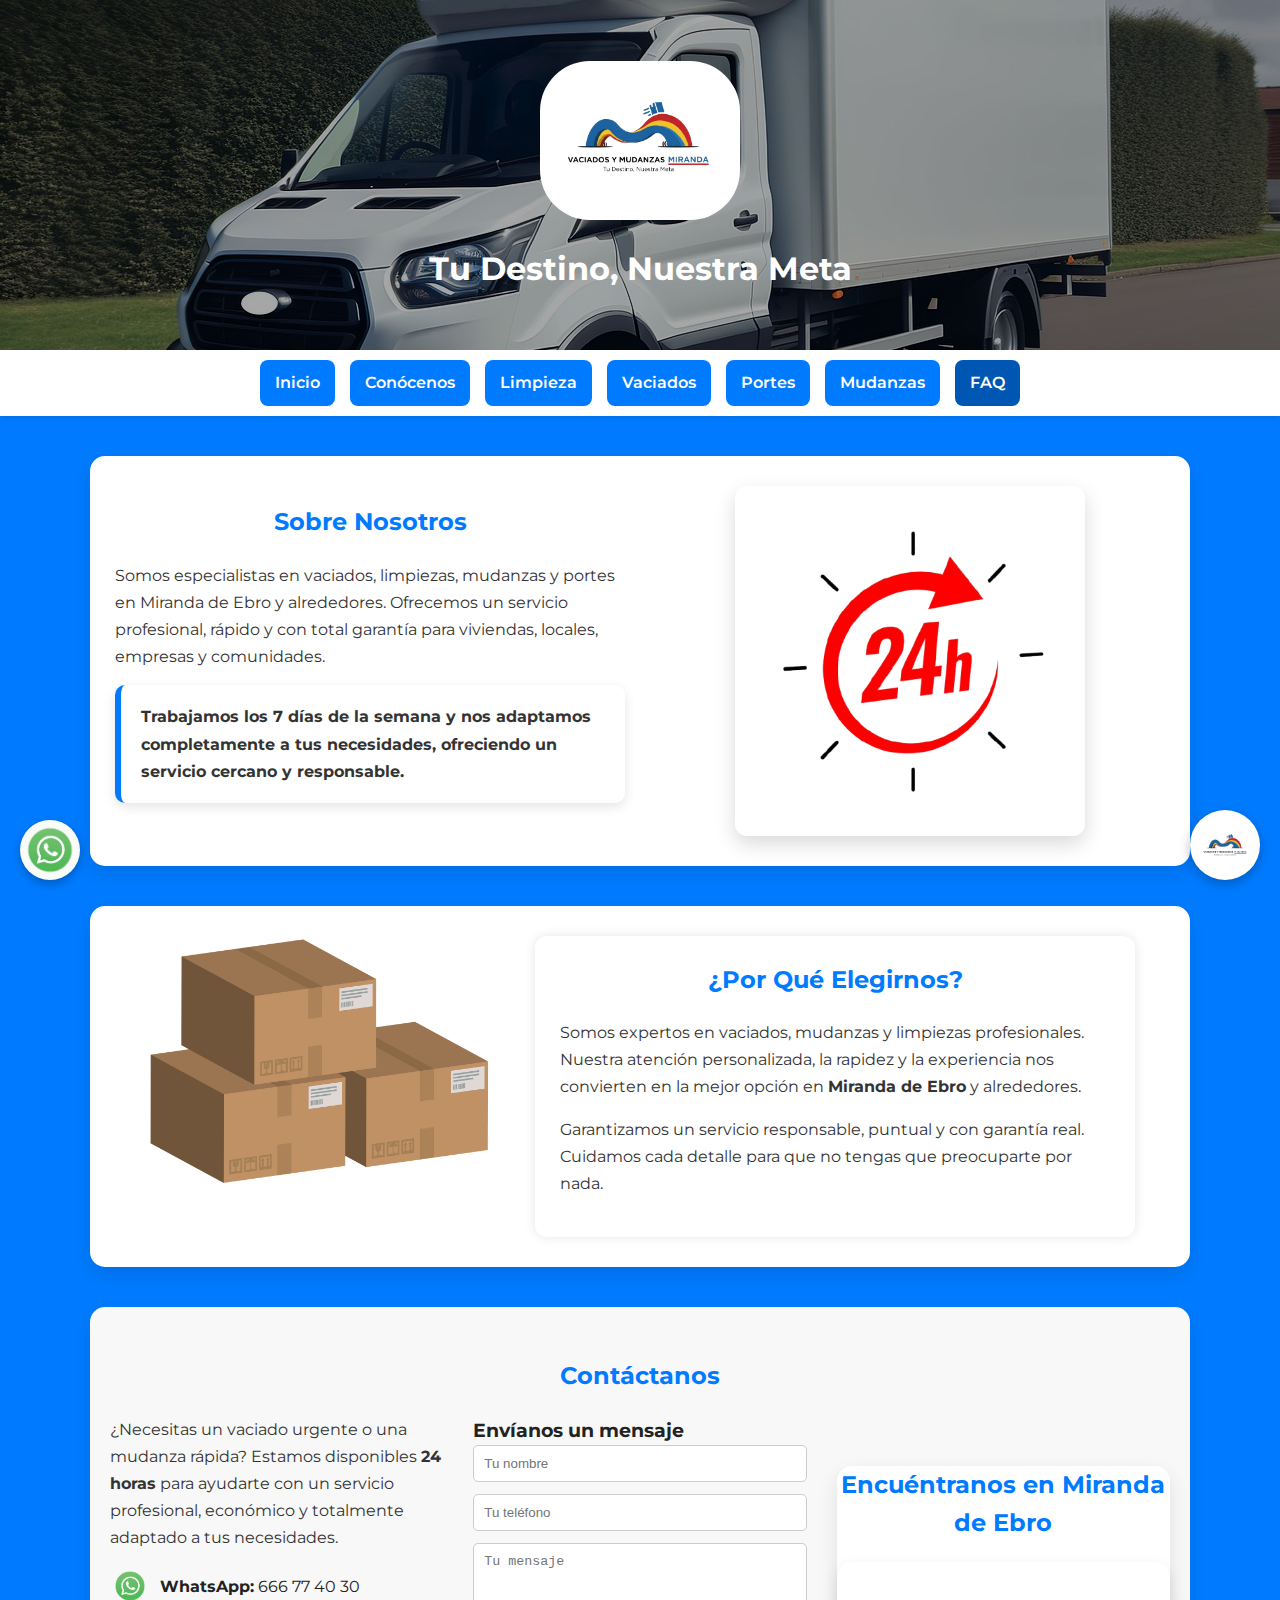
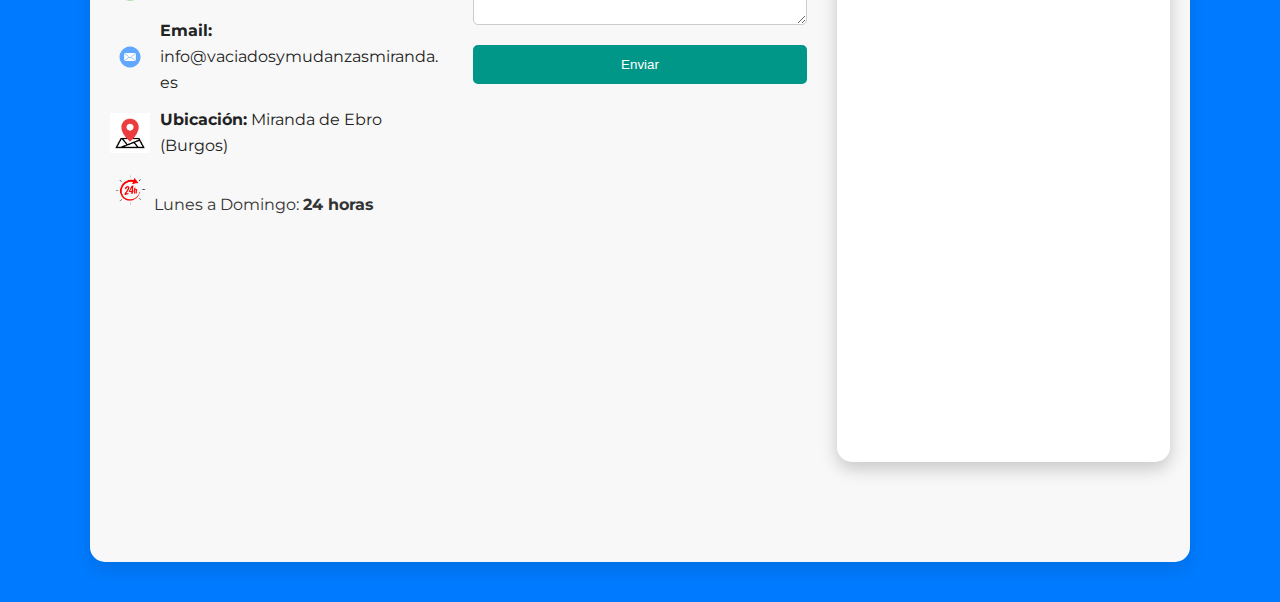
<file: index.html>
<!DOCTYPE html>
<html lang="es">
<head>
  <meta charset="UTF-8">
  <meta name="viewport" content="width=device-width, initial-scale=1.0">
  <meta name="description" content="Vaciados y Mudanzas Miranda: especialistas en vaciados, mudanzas y limpieza integral en Miranda de Ebro. Servicio rápido y profesional. Las 24 horas, los 7 días de la semana. Si tienes una urgencia, cuenta con nosotros">
  <meta name="keywords" content="Vaciados, Mudanzas, Limpieza, Portes, Miranda de Ebro, Retirada de muebles, Derribos, Montaje de muebles">
  <title>Vaciados y Mudanzas Miranda - Tu Destino, Nuestra Meta</title>

  <!-- Open Graph -->
  <meta property="og:title" content="Vaciados y Mudanzas Miranda - Tu Destino, Nuestra Meta">
  <meta property="og:description" content="Servicios profesionales de vaciados, mudanzas y limpieza integral en Miranda de Ebro. Disponibles 24/7.">
  <meta property="og:image" content="logo/LogoVaciadosyMudanzasMiranda.png">
  <meta property="og:type" content="website">
  <meta property="og:url" content="https://www.vaciadosymudanzasmiranda.es/">

  <!-- Google Fonts -->
  <link href="https://fonts.googleapis.com/css2?family=Montserrat:wght@400;700&display=swap" rel="stylesheet">
  
  <!-- CSS -->
  <link rel="stylesheet" href="styles.css">
</head>
<body>

  <!-- HERO -->
  <header class="hero">
    <div class="overlay">
      <div class="logo-container">
        <img src="logo/LogoVaciadosyMudanzasMiranda.png" alt="Vaciados y Mudanzas Miranda" class="logo-hero">
      </div>
      <h1 class="slogan-hero">Tu Destino, Nuestra Meta</h1>
    </div>
  </header>

  <!-- MENÚ DE RECUADROS -->
  <nav class="menu-recuadros" role="navigation">
    <ul>
      <li><a href="index.html">Inicio</a></li>
      <li><a href="conocenos.html">Conócenos</a></li>
      <li><a href="limpieza.html">Limpieza</a></li>
      <li><a href="vaciados.html">Vaciados</a></li>
      <li><a href="portes.html">Portes</a></li>
      <li><a href="mudanzas.html">Mudanzas</a></li>
      <li><a href="faq.html" class="active">FAQ</a></li>
    </ul>
  </nav>

  <main>
<!-- SOBRE NOSOTROS -->
<section class="fade-in-section sobre-nosotros-section">
  <div class="sobre-nosotros-content">
    
    <div class="sobre-texto">
      <h2>Sobre Nosotros</h2>
      <p>Somos especialistas en vaciados, limpiezas, mudanzas y portes en Miranda de Ebro y alrededores. 
      Ofrecemos un servicio profesional, rápido y con total garantía para viviendas, locales, empresas y comunidades.</p>
    <p class="resaltado">
      Trabajamos los 7 días de la semana y nos adaptamos completamente a tus necesidades, ofreciendo un servicio 
      cercano y responsable.
    </p>

    </div>

    <div class="sobre-img">
      <img src="images/24horas.png" alt="Servicio 24 horas">
    </div>

  </div>
</section>


    <!-- Por qué elegirnos -->
    <section class="fade-in-section elegirnos-section">
      <div class="elegirnos-content">

        <div class="elegirnos-img">
          <img src="images/confianza.png" alt="Confianza y profesionalidad">
        </div>

        <div class="elegirnos-texto">
          <h2>¿Por Qué Elegirnos?</h2>
            <p>Somos expertos en vaciados, mudanzas y limpiezas profesionales. Nuestra atención personalizada, la rapidez y la experiencia nos convierten en la mejor opción en <strong>Miranda de Ebro</strong> y alrededores.</p>
            <p>Garantizamos un servicio responsable, puntual y con garantía real. Cuidamos cada detalle para que no tengas que preocuparte por nada.</p>
        </div>

      </div>
    </section>

    <!-- Contacto -->
<section id="contacto" class="contacto-section">
  <h2>Contáctanos</h2>

  <div class="contacto-contenedor">

    <!-- COLUMNA IZQUIERDA -->
    <div class="contacto-info">
      <p class="contacto-intro">
        ¿Necesitas un vaciado urgente o una mudanza rápida?  
        Estamos disponibles <strong>24 horas</strong> para ayudarte con un servicio profesional, económico y totalmente adaptado a tus necesidades.
      </p>

      <div class="contacto-items">

        <div class="contacto-item">
          <img src="images/iconowhatsapp.png" alt="WhatsApp">
          <span><strong>WhatsApp:</strong> 666 77 40 30</span>
        </div>

        <div class="contacto-item">
          <img src="images/correo.png" alt="Email">
          <span><strong>Email:</strong> info@vaciadosymudanzasmiranda.es</span>
        </div>

        <div class="contacto-item">
          <img src="images/ubicacion.jpg" alt="Ubicación">
          <span><strong>Ubicación:</strong> Miranda de Ebro (Burgos)</span>
        </div>
      </div>

      <p class="horario">
        <img src="images/24horas.png" alt="Horario" class="icono-horario-linea">
          Lunes a Domingo: <strong>24 horas</strong>
      </p>

    </div>

    <!-- COLUMNA CENTRAL – FORMULARIO -->
    <div class="contacto-formulario">
      <h3>Envíanos un mensaje</h3>

      <form>
        <input type="text" placeholder="Tu nombre" required>
        <input type="tel" placeholder="Tu teléfono" required>
        <textarea placeholder="Tu mensaje" rows="4" required></textarea>
        <button type="submit" class="btn-enviar">Enviar</button>
      </form>
    </div>

    <!-- COLUMNA DERECHA – MAPA -->
      <section class="contacto-mapa fade-in-section">
        <h2>Encuéntranos en Miranda de Ebro</h2>
        <div class="mapa-container">
          <iframe
            src="https://www.google.com/maps/embed?pb=!1m18!1m12!1m3!1d3047.349745307574!2d-2.949806!3d42.685800!2m3!1f0!2f0!3f0!3m2!1i1024!2i768!4f13.1!3m3!1m2!1s0xd44f8a7cfd3a7a9%3A0x0!2sMonumento%20M%20Miranda%20de%20Ebro!5e0!3m2!1ses!2ses!4v0000000000"
            allowfullscreen=""
            loading="lazy"
            referrerpolicy="no-referrer-when-downgrade">
          </iframe>
        </div>
      </section>


  <!-- BOTONES FLOTANTES -->
  <a class="whatsapp-btn" href="https://wa.me/34666774030" target="_blank" aria-label="Contactar por WhatsApp">
    <img src="images/iconowhatsapp.png" alt="WhatsApp" class="whatsapp-icon">
  </a>

  <a class="presupuesto-btn" href="presupuesto.html" aria-label="Pedir Presupuesto">
    <img src="logo/LogoVaciadosyMudanzasMiranda.png" alt="Presupuesto" class="presupuesto-icon">
  </a>


  <!-- Datos estructurados para SEO local -->
  <script type="application/ld+json">
  {
    "@context": "https://schema.org",
    "@type": "LocalBusiness",
    "name": "Vaciados y Mudanzas Miranda",
    "image": "https://www.vaciadosymudanzasmiranda.es/logo/LogoVaciadosyMudanzasMiranda.png",
    "telephone": "+34666774030",
    "email": "cambiar@cambiar.es",
    "url": "https://www.vaciadosymudanzasmiranda.es/",
    "description": "Servicios profesionales de vaciados, mudanzas y retirada de enseres en Miranda de Ebro. Disponibles 24/7.",
    "address": {
      "@type": "PostalAddress",
      "addressLocality": "Miranda de Ebro",
      "addressRegion": "Burgos",
      "postalCode": "09200",
      "streetAddress": "Plaza Prim, 09200 Miranda de Ebro, España"
    },
    "openingHours": "Mo-Su 00:00-23:59"
  }
  </script>

  <!-- JS -->
  <script src="script.js" defer></script>
</body>
</html>
</file>
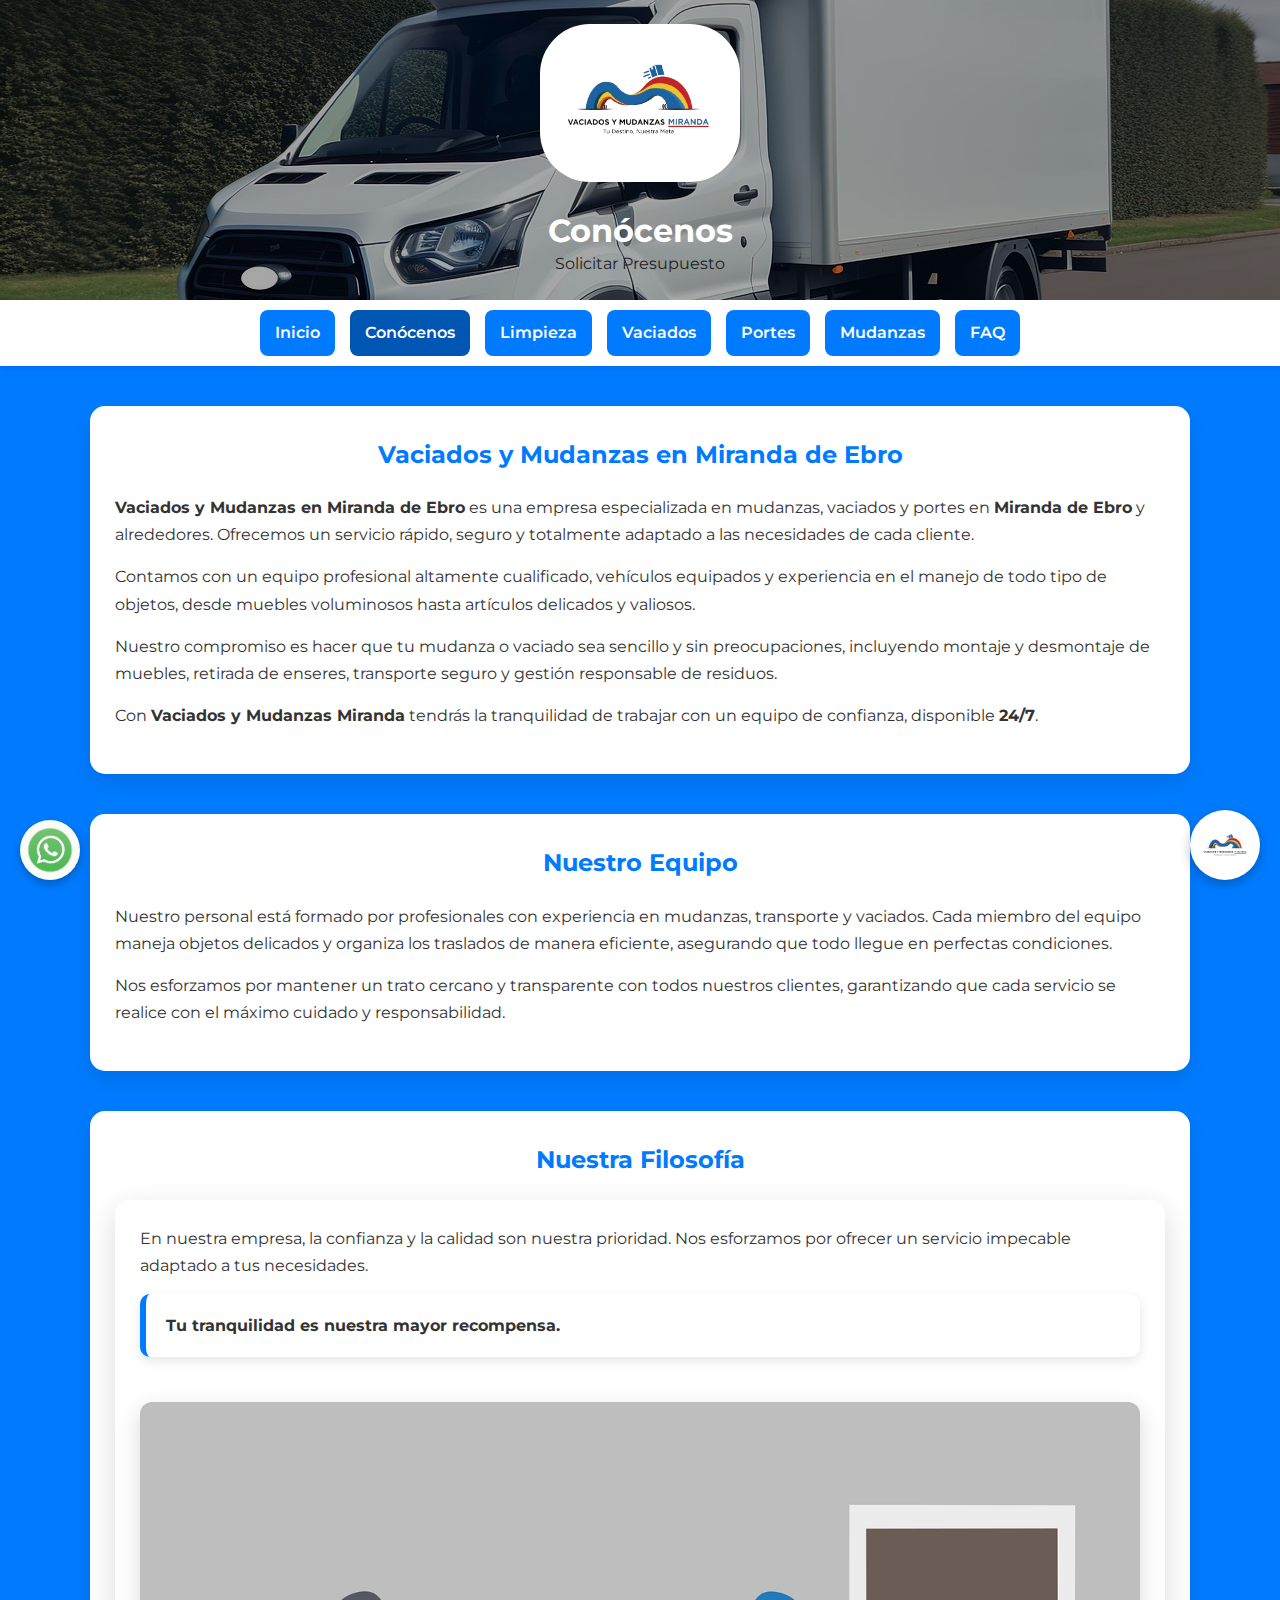
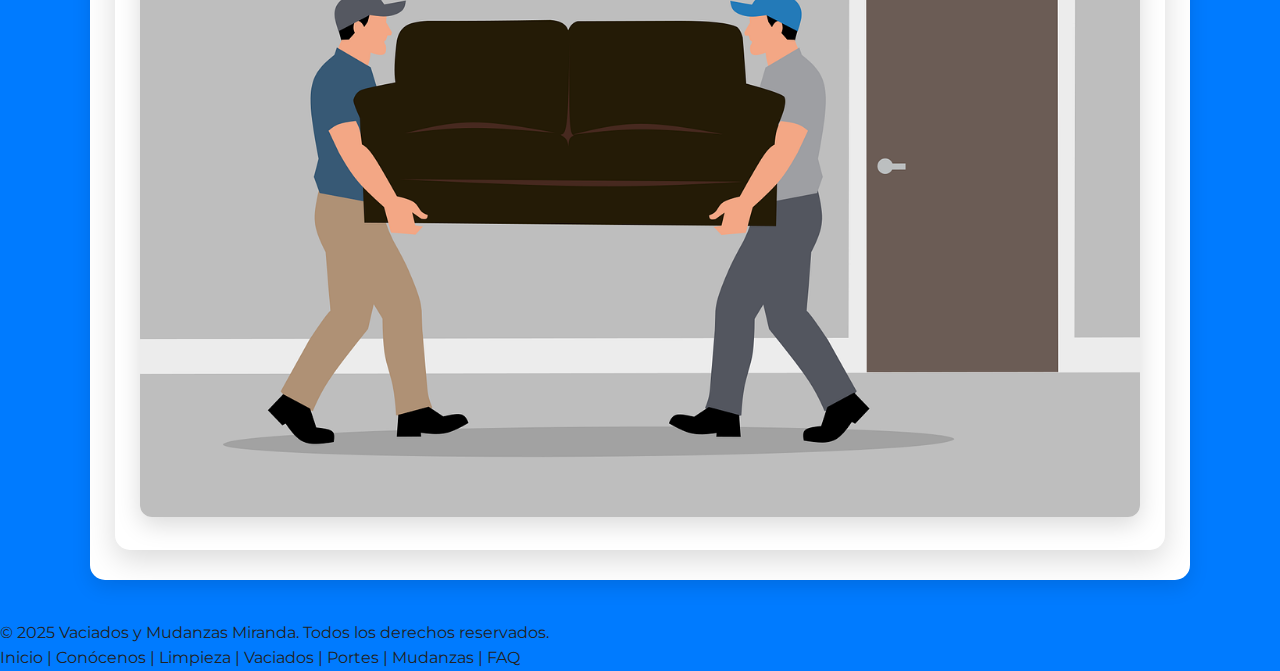
<file: conocenos.html>
<!DOCTYPE html>
<html lang="es">
<head>
  <meta charset="UTF-8">
  <meta name="viewport" content="width=device-width, initial-scale=1.0">

  <!-- SEO básico -->
  <title>Conócenos - Vaciados y Mudanzas Miranda en Miranda de Ebro</title>
  <meta name="description" content="Descubre nuestro equipo profesional de Vaciados y Mudanzas Miranda en Miranda de Ebro. Servicio rápido, seguro y adaptado a tus necesidades.">
  <meta name="keywords" content="Conócenos, Vaciados y Mudanzas Miranda, equipo profesional, mudanzas, vaciados, portes, Miranda de Ebro">

  <!-- Open Graph -->
  <meta property="og:title" content="Conócenos - Vaciados y Mudanzas Miranda">
  <meta property="og:description" content="Conoce nuestro equipo profesional especializado en mudanzas, vaciados y portes en Miranda de Ebro. Servicio rápido y seguro.">
  <meta property="og:image" content="logo/LogoVaciadosyMudanzasMiranda.png">
  <meta property="og:type" content="website">
  <meta property="og:url" content="https://www.vaciadosymudanzasmiranda.es/conocenos.html">

  <!-- Google Fonts -->
  <link href="https://fonts.googleapis.com/css2?family=Montserrat:wght@400;700&display=swap" rel="stylesheet">

  <!-- CSS externo -->
  <link rel="stylesheet" href="styles.css">
</head>
<body>

  <!-- HERO -->
  <header class="hero" style="height: 300px; background-position: center;">
    <div class="overlay">
      <div class="logo-container">
        <img src="logo/LogoVaciadosyMudanzasMiranda.png" alt="Logo Vaciados y Mudanzas Miranda" class="logo-hero">
      </div>
      <h1 class="slogan-hero">Conócenos</h1>
      <a href="presupuesto.html" class="btn-presupuesto-header">Solicitar Presupuesto</a>
    </div>
  </header>

  <!-- MENÚ -->
  <nav class="menu-recuadros fade-in-section" role="navigation">
    <ul>
      <li><a href="index.html">Inicio</a></li>
      <li><a href="conocenos.html" class="active">Conócenos</a></li>
      <li><a href="limpieza.html">Limpieza</a></li>
      <li><a href="vaciados.html">Vaciados</a></li>
      <li><a href="portes.html">Portes</a></li>
      <li><a href="mudanzas.html">Mudanzas</a></li>
      <li><a href="faq.html">FAQ</a></li>
    </ul>
  </nav>

  <!-- CONTENIDO PRINCIPAL -->
  <main>

    <!-- Sobre Nosotros -->
    <section class="fade-in-section" aria-labelledby="sobre-nosotros">
      <h2 id="sobre-nosotros">Vaciados y Mudanzas en Miranda de Ebro</h2>
      <p>
        <strong>Vaciados y Mudanzas en Miranda de Ebro</strong> es una empresa especializada en mudanzas, vaciados y portes en <strong>Miranda de Ebro</strong> y alrededores. Ofrecemos un servicio rápido, seguro y totalmente adaptado a las necesidades de cada cliente.
      </p>
      <p>
        Contamos con un equipo profesional altamente cualificado, vehículos equipados y experiencia en el manejo de todo tipo de objetos, desde muebles voluminosos hasta artículos delicados y valiosos.
      </p>
      <p>
        Nuestro compromiso es hacer que tu mudanza o vaciado sea sencillo y sin preocupaciones, incluyendo montaje y desmontaje de muebles, retirada de enseres, transporte seguro y gestión responsable de residuos.
      </p>
      <p>
        Con <strong>Vaciados y Mudanzas Miranda</strong> tendrás la tranquilidad de trabajar con un equipo de confianza, disponible <strong>24/7</strong>.
      </p>
    </section>

    <!-- Nuestro Equipo -->
    <section class="fade-in-section" aria-labelledby="equipo">
      <h2 id="equipo">Nuestro Equipo</h2>
      <p>
        Nuestro personal está formado por profesionales con experiencia en mudanzas, transporte y vaciados. Cada miembro del equipo maneja objetos delicados y organiza los traslados de manera eficiente, asegurando que todo llegue en perfectas condiciones.
      </p>
      <p>
        Nos esforzamos por mantener un trato cercano y transparente con todos nuestros clientes, garantizando que cada servicio se realice con el máximo cuidado y responsabilidad.
      </p>
    </section>

    <!-- Filosofía -->
    <section class="conocenos-section fade-in-section" aria-labelledby="filosofia">
      <h2 id="filosofia">Nuestra Filosofía</h2>
      <div class="conocenos-container">
        <div class="conocenos-texto">
          <p>
            En nuestra empresa, la confianza y la calidad son nuestra prioridad. Nos esforzamos por ofrecer un servicio impecable adaptado a tus necesidades.
          </p>
          <p class="resaltado">
            Tu tranquilidad es nuestra mayor recompensa.
          </p>
        </div>
        <div class="conocenos-imagen">
          <img src="images/teamwork.png" alt="Equipo trabajando en mudanzas y vaciados">
        </div>
      </div>
    </section>

  </main>
    <!-- Footer -->
    <footer class="footer-section fade-in-section">
      <div class="footer-content">
        <p>&copy; 2025 Vaciados y Mudanzas Miranda. Todos los derechos reservados.</p>
        <p>
          <a href="index.html">Inicio</a> | 
          <a href="conocenos.html">Conócenos</a> | 
          <a href="limpieza.html">Limpieza</a> | 
          <a href="vaciados.html">Vaciados</a> | 
          <a href="portes.html">Portes</a> | 
          <a href="mudanzas.html">Mudanzas</a> | 
          <a href="faq.html">FAQ</a>
        </p>
      </div>
    </footer>
  <!-- BOTONES FLOTANTES -->
  <a class="whatsapp-btn" href="https://wa.me/34666774030" target="_blank" aria-label="Contactar por WhatsApp">
    <img src="images/iconowhatsapp.png" alt="WhatsApp" class="whatsapp-icon">
  </a>

  <a class="presupuesto-btn" href="presupuesto.html" aria-label="Pedir Presupuesto">
    <img src="logo/LogoVaciadosyMudanzasMiranda.png" alt="Presupuesto" class="presupuesto-icon">
  </a>

  <!-- Datos estructurados para SEO local -->
  <script type="application/ld+json">
  {
    "@context": "https://schema.org",
    "@type": "LocalBusiness",
    "name": "Vaciados y Mudanzas Miranda",
    "image": "https://www.vaciadosymudanzasmiranda.es/logo/LogoVaciadosyMudanzasMiranda.png",
    "telephone": "+34666774030",
    "email": "info@vaciadosymudanzasmiranda.es",
    "url": "https://www.vaciadosymudanzasmiranda.es/conocenos.html",
    "description": "Conoce nuestro equipo profesional especializado en mudanzas, vaciados y portes en Miranda de Ebro. Servicio rápido y seguro.",
    "address": {
      "@type": "PostalAddress",
      "addressLocality": "Miranda de Ebro",
      "addressRegion": "Burgos",
      "postalCode": "09200",
      "streetAddress": "Plaza Prim, 09200 Miranda de Ebro, España"
    },
    "openingHours": "Mo-Su 00:00-23:59"
  }
  </script>

  <!-- JS externo -->
  <script src="script.js" defer></script>
</body>
</html>
</file>
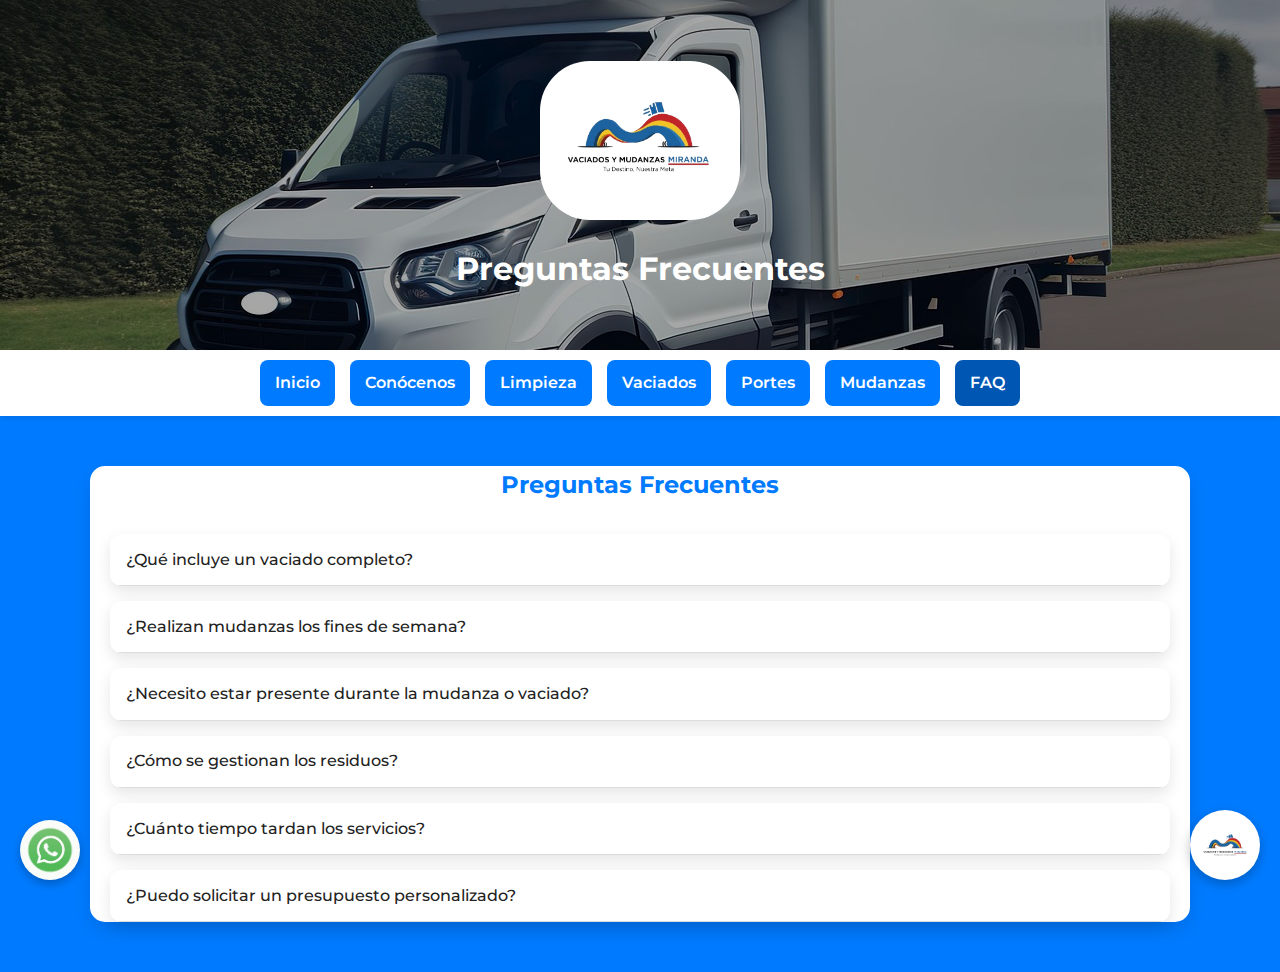
<file: FAQ.html>
<!DOCTYPE html>
<html lang="es">
<head>
  <meta charset="UTF-8">
  <meta name="viewport" content="width=device-width, initial-scale=1.0">
  <meta name="description" content="Preguntas frecuentes sobre vaciados, mudanzas y portes en Miranda de Ebro. Resolvemos tus dudas sobre servicios profesionales, horarios, precios y gestión de residuos.">
  <meta name="keywords" content="preguntas frecuentes, FAQ, mudanzas Miranda de Ebro, vaciados, portes, retirada de muebles">
  <title>Preguntas Frecuentes - Vaciados y Mudanzas Miranda</title>

  <!-- Google Fonts -->
  <link href="https://fonts.googleapis.com/css2?family=Montserrat:wght@400;700&display=swap" rel="stylesheet">

  <!-- CSS externo -->
  <link rel="stylesheet" href="styles.css">
</head>
<body>

  <!-- HERO -->
  <header class="hero">
    <div class="overlay">
      <div class="logo-container">
        <img src="logo/LogoVaciadosyMudanzasMiranda.png" alt="Logo Vaciados y Mudanzas Miranda" class="logo-hero">
      </div>
      <h1 class="slogan-hero" style="font-size: 2rem;">Preguntas Frecuentes</h1>
    </div>
  </header>

  <!-- MENÚ DE RECUADROS -->
  <nav class="menu-recuadros" role="navigation">
    <ul>
      <li><a href="index.html">Inicio</a></li>
      <li><a href="conocenos.html">Conócenos</a></li>
      <li><a href="limpieza.html">Limpieza</a></li>
      <li><a href="vaciados.html">Vaciados</a></li>
      <li><a href="portes.html">Portes</a></li>
      <li><a href="mudanzas.html">Mudanzas</a></li>
      <li><a href="faq.html" class="active">FAQ</a></li>
    </ul>
  </nav>

  <!-- SECCIÓN FAQ -->
  <main>
    <section class="faq-section fade-in-section">
      <h2>Preguntas Frecuentes</h2>

      <div class="faq-item">
        <div class="faq-question">¿Qué incluye un vaciado completo?</div>
        <div class="faq-answer">
          Incluye la retirada de muebles, enseres, electrodomésticos y objetos no deseados, así como la gestión responsable de residuos mediante entidades autorizadas.
        </div>
      </div>

      <div class="faq-item">
        <div class="faq-question">¿Realizan mudanzas los fines de semana?</div>
        <div class="faq-answer">
          Sí, nuestros servicios están disponibles 24/7, incluyendo fines de semana y festivos.
        </div>
      </div>

      <div class="faq-item">
        <div class="faq-question">¿Necesito estar presente durante la mudanza o vaciado?</div>
        <div class="faq-answer">
          No es obligatorio, pero recomendamos estar disponible para cualquier indicación o revisión de objetos delicados.
        </div>
      </div>

      <div class="faq-item">
        <div class="faq-question">¿Cómo se gestionan los residuos?</div>
        <div class="faq-answer">
          Todos los residuos se trasladan a entidades autorizadas como Onaindia, garantizando reciclaje y eliminación responsable.
        </div>
      </div>

      <div class="faq-item">
        <div class="faq-question">¿Cuánto tiempo tardan los servicios?</div>
        <div class="faq-answer">
          Depende del tamaño del vaciado o mudanza, pero siempre ofrecemos tiempos estimados previos y cumplimos plazos con eficiencia.
        </div>
      </div>

      <div class="faq-item">
        <div class="faq-question">¿Puedo solicitar un presupuesto personalizado?</div>
        <div class="faq-answer">
          Sí, puedes solicitar un presupuesto sin compromiso haciendo clic en el botón "PIDE PRESUPUESTO SIN COMPROMISO" en la esquina derecha.
        </div>
      </div>
    </section>
  </main>

  <!-- BOTONES FLOTANTES -->
  <a class="whatsapp-btn" href="https://wa.me/34666774030" target="_blank" aria-label="Contactar por WhatsApp">
    <img src="images/iconowhatsapp.png" alt="WhatsApp" class="whatsapp-icon">
  </a>

  <a class="presupuesto-btn" href="presupuesto.html" aria-label="Pedir Presupuesto">
    <img src="logo/LogoVaciadosyMudanzasMiranda.png" alt="Presupuesto" class="presupuesto-icon">
  </a>

  <!-- JS externo -->
  <script src="script.js" defer></script>

</body>
</html>
</file>
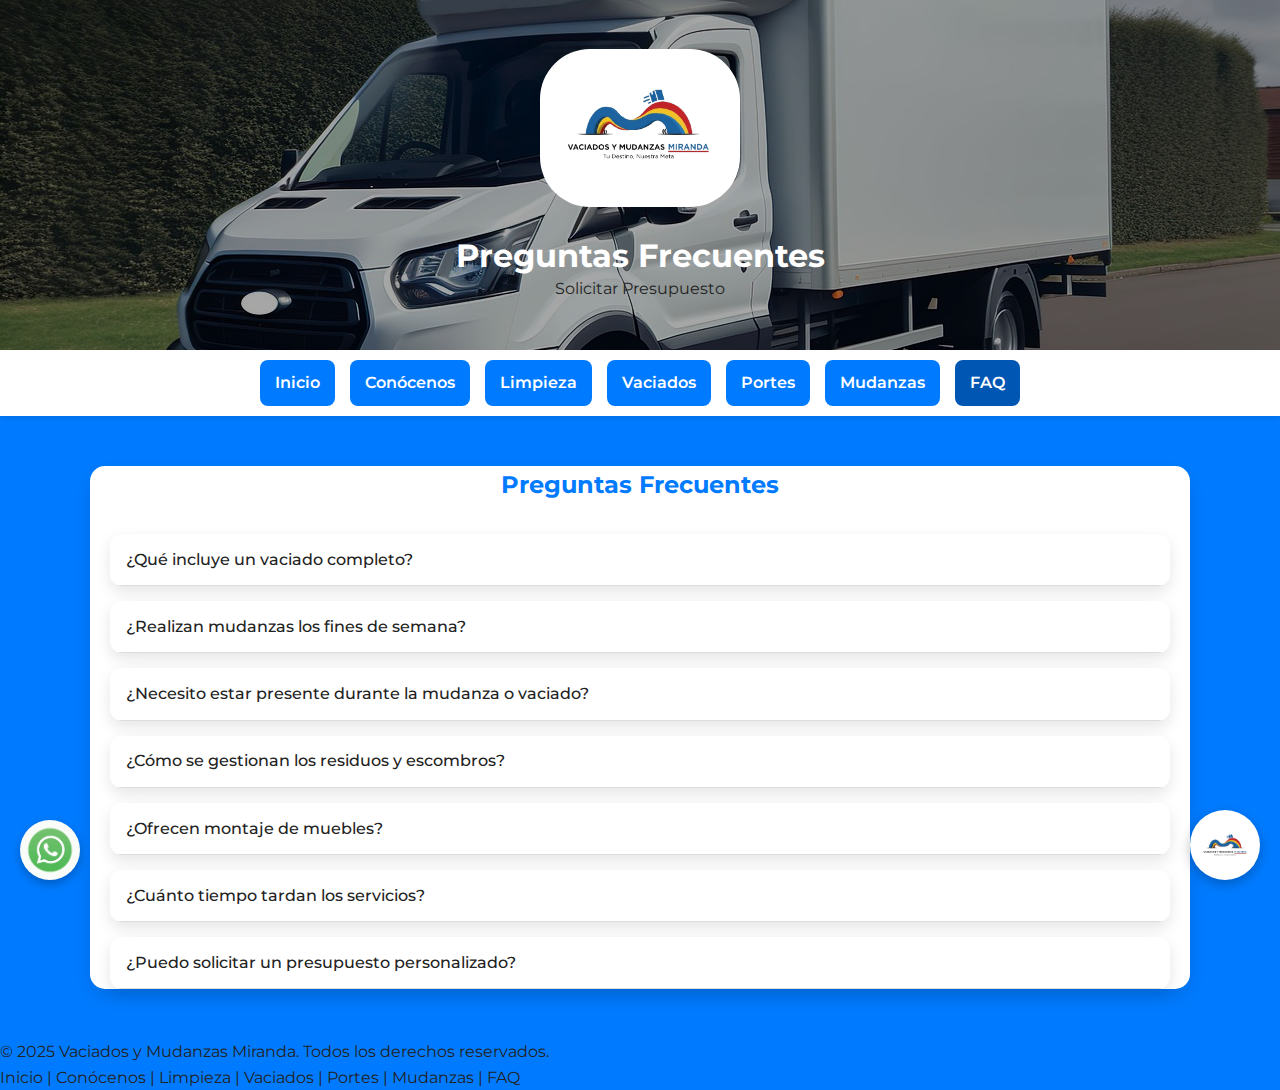
<file: faq.html>
<!DOCTYPE html>
<html lang="es">
<head>
  <meta charset="UTF-8">
  <meta name="viewport" content="width=device-width, initial-scale=1.0">
  <meta name="description" content="Preguntas frecuentes sobre vaciados, mudanzas, portes y montaje de muebles en Miranda de Ebro. Resolvemos tus dudas sobre servicios profesionales, horarios, precios y gestión de residuos.">
  <meta name="keywords" content="preguntas frecuentes, FAQ, mudanzas Miranda de Ebro, vaciados, portes, montaje de muebles, retirada de escombros">
  <title>Preguntas Frecuentes - Vaciados y Mudanzas Miranda</title>

  <!-- Google Fonts -->
  <link href="https://fonts.googleapis.com/css2?family=Montserrat:wght@400;700&display=swap" rel="stylesheet">

  <!-- CSS externo -->
  <link rel="stylesheet" href="styles.css">
</head>
<body>

  <!-- HERO -->
  <header class="hero">
    <div class="overlay">
      <div class="logo-container">
        <img src="logo/LogoVaciadosyMudanzasMiranda.png" alt="Logo Vaciados y Mudanzas Miranda" class="logo-hero">
      </div>
      <h1 class="slogan-hero" style="font-size: 2rem;">Preguntas Frecuentes</h1>
      <a href="presupuesto.html" class="btn-presupuesto-header">Solicitar Presupuesto</a>
    </div>
  </header>

  <!-- MENÚ DE RECUADROS -->
  <nav class="menu-recuadros" role="navigation">
    <ul>
      <li><a href="index.html">Inicio</a></li>
      <li><a href="conocenos.html">Conócenos</a></li>
      <li><a href="limpieza.html">Limpieza</a></li>
      <li><a href="vaciados.html">Vaciados</a></li>
      <li><a href="portes.html">Portes</a></li>
      <li><a href="mudanzas.html">Mudanzas</a></li>
      <li><a href="faq.html" class="active">FAQ</a></li>
    </ul>
  </nav>

  <!-- SECCIÓN FAQ -->
  <main>
    <section class="faq-section fade-in-section">
      <h2>Preguntas Frecuentes</h2>

      <div class="faq-item">
        <div class="faq-question">¿Qué incluye un vaciado completo?</div>
        <div class="faq-answer">
          <p>Incluye la retirada de muebles, enseres, electrodomésticos, objetos no deseados y escombros, así como la gestión responsable de residuos mediante entidades autorizadas.</p>
        </div>
      </div>

      <div class="faq-item">
        <div class="faq-question">¿Realizan mudanzas los fines de semana?</div>
        <div class="faq-answer">
          <p>Sí, nuestros servicios están disponibles 24/7, incluyendo fines de semana y festivos.</p>
        </div>
      </div>

      <div class="faq-item">
        <div class="faq-question">¿Necesito estar presente durante la mudanza o vaciado?</div>
        <div class="faq-answer">
          <p>No es obligatorio, pero recomendamos estar disponible para cualquier indicación o revisión de objetos delicados.</p>
        </div>
      </div>

      <div class="faq-item">
        <div class="faq-question">¿Cómo se gestionan los residuos y escombros?</div>
        <div class="faq-answer">
          <p>Todos los residuos y escombros se trasladan a entidades autorizadas como Onaindia, garantizando reciclaje y eliminación responsable.</p>
        </div>
      </div>

      <div class="faq-item">
        <div class="faq-question">¿Ofrecen montaje de muebles?</div>
        <div class="faq-answer">
          <p>Sí, contamos con servicios de montaje y desmontaje de muebles, tanto en mudanzas como en traslados o vaciados.</p>
        </div>
      </div>

      <div class="faq-item">
        <div class="faq-question">¿Cuánto tiempo tardan los servicios?</div>
        <div class="faq-answer">
          <p>Depende del tamaño del vaciado, mudanza o montaje, pero siempre ofrecemos tiempos estimados previos y cumplimos plazos con eficiencia.</p>
        </div>
      </div>

      <div class="faq-item">
        <div class="faq-question">¿Puedo solicitar un presupuesto personalizado?</div>
        <div class="faq-answer">
          <p>Sí, puedes solicitar un presupuesto sin compromiso haciendo clic en el botón "PIDE PRESUPUESTO SIN COMPROMISO" en la esquina derecha.</p>
        </div>
      </div>

    </section>
  </main>

    <!-- Footer -->
    <footer class="footer-section fade-in-section">
      <div class="footer-content">
        <p>&copy; 2025 Vaciados y Mudanzas Miranda. Todos los derechos reservados.</p>
        <p>
          <a href="index.html">Inicio</a> | 
          <a href="conocenos.html">Conócenos</a> | 
          <a href="limpieza.html">Limpieza</a> | 
          <a href="vaciados.html">Vaciados</a> | 
          <a href="portes.html">Portes</a> | 
          <a href="mudanzas.html">Mudanzas</a> | 
          <a href="faq.html">FAQ</a>
        </p>
      </div>
    </footer>

  <!-- BOTONES FLOTANTES -->
  <a class="whatsapp-btn" href="https://wa.me/34666774030" target="_blank" aria-label="Contactar por WhatsApp">
    <img src="images/iconowhatsapp.png" alt="WhatsApp" class="whatsapp-icon">
  </a>

  <a class="presupuesto-btn" href="presupuesto.html" aria-label="Pedir Presupuesto">
    <img src="logo/LogoVaciadosyMudanzasMiranda.png" alt="Presupuesto" class="presupuesto-icon">
  </a>

  <!-- JS externo -->
  <script src="script.js" defer></script>

</body>
</html>
</file>
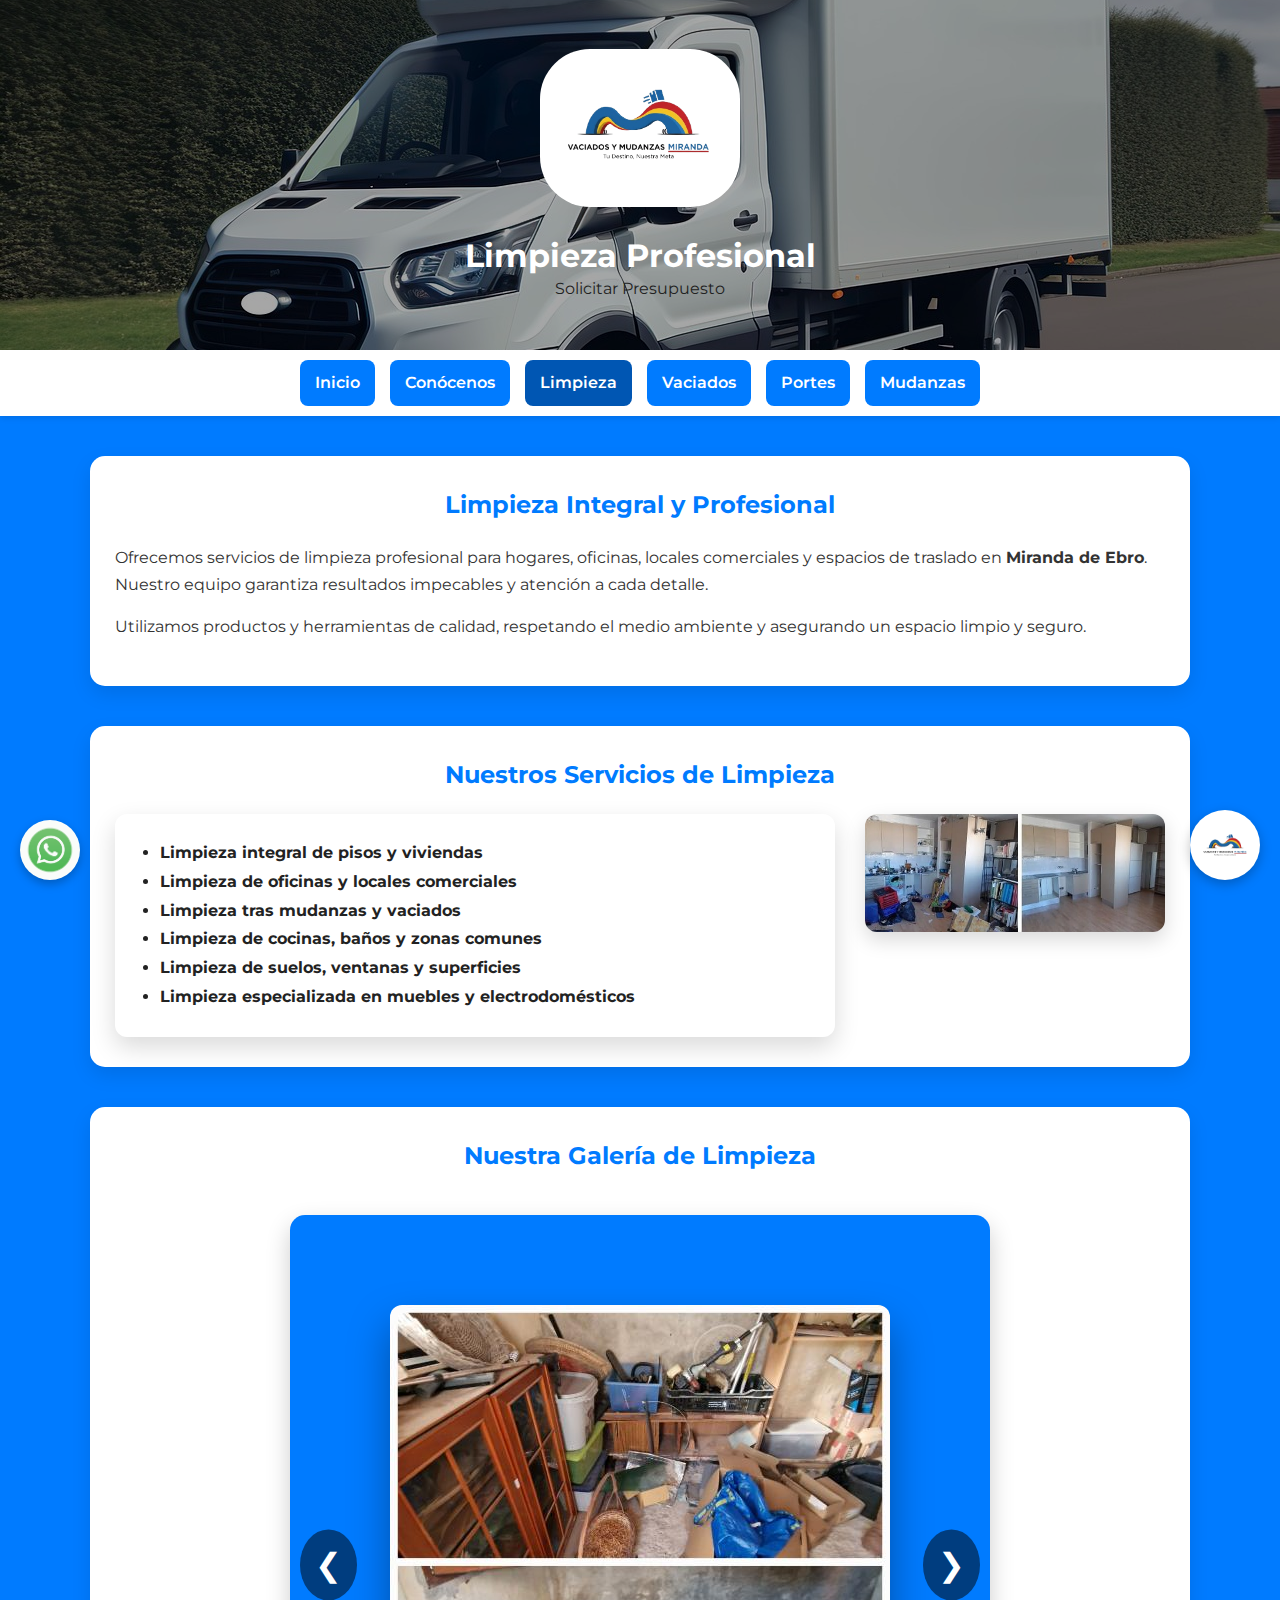
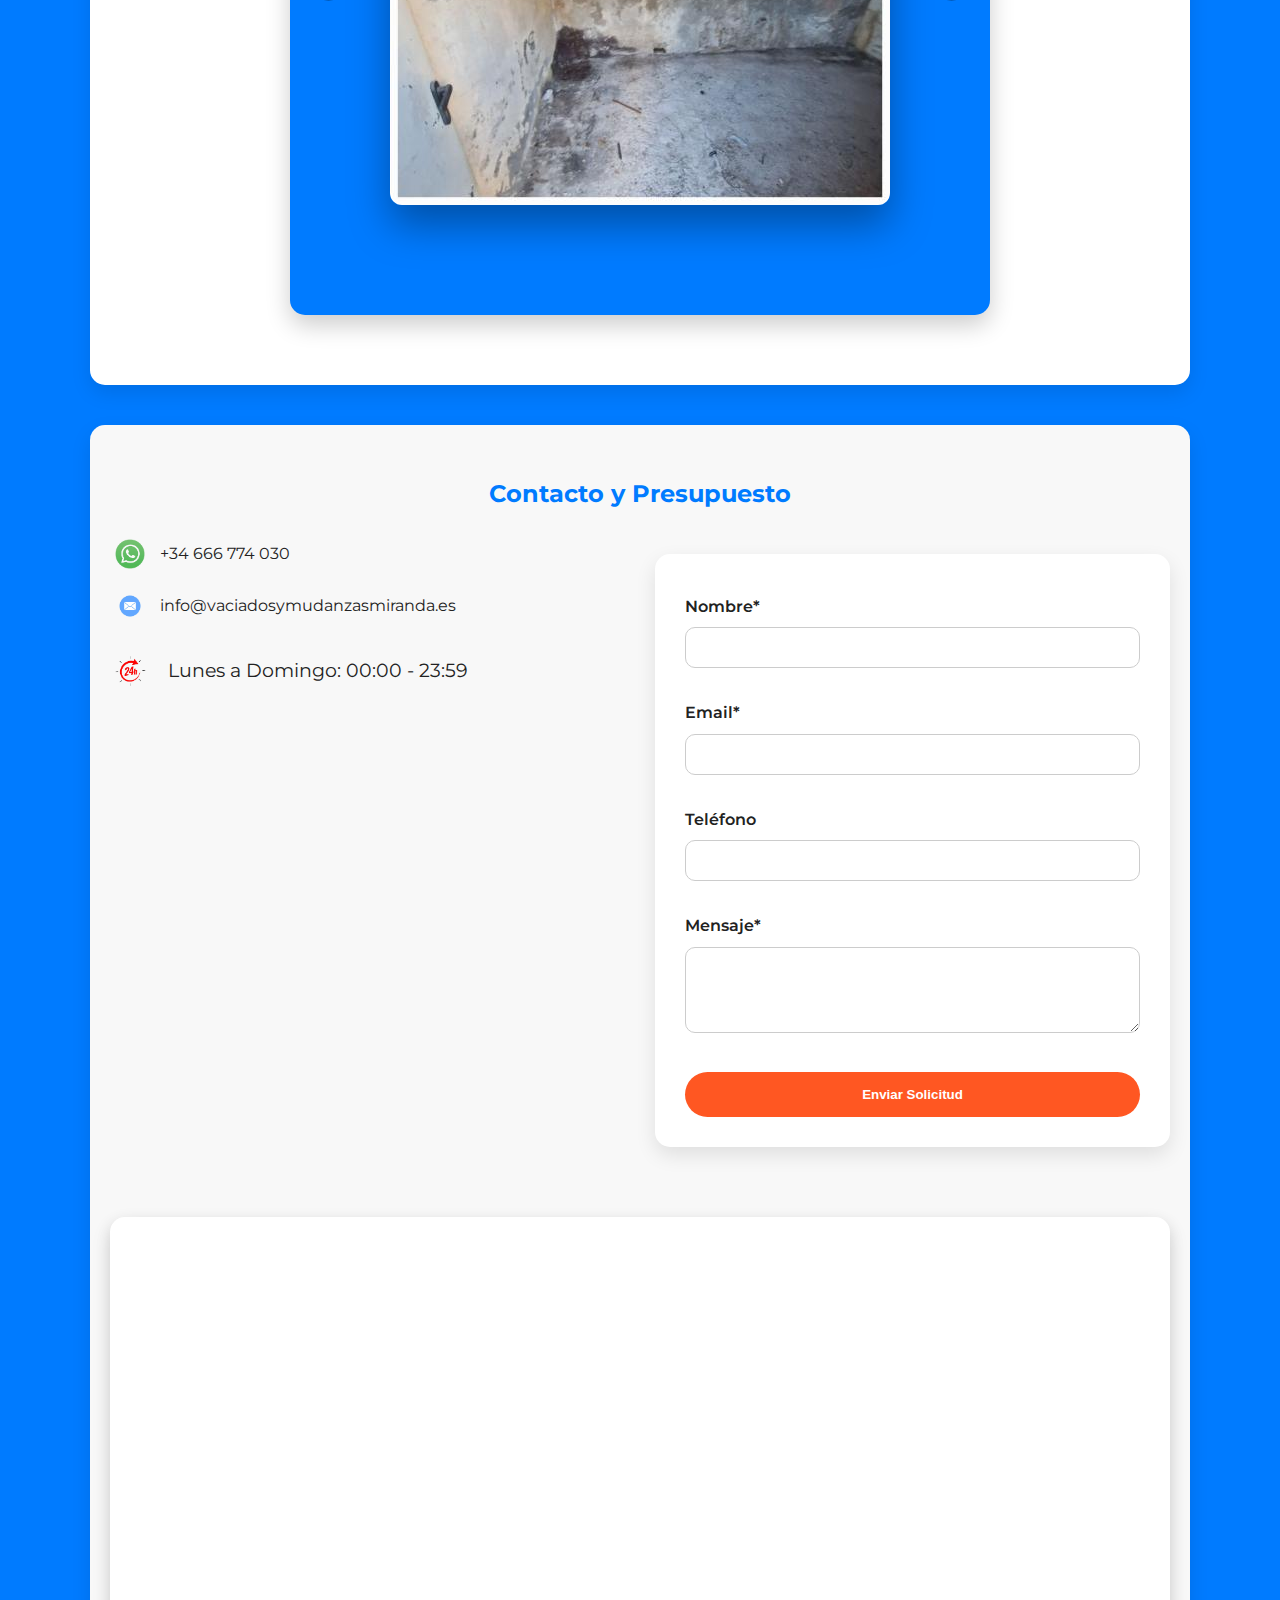
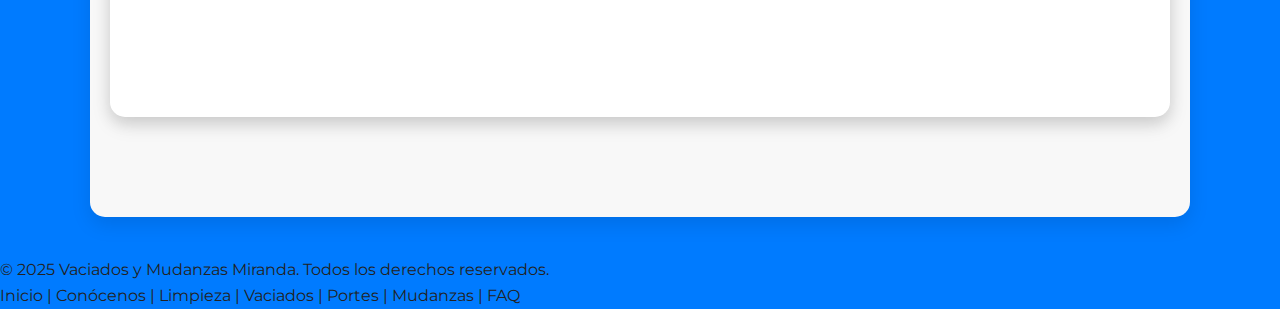
<file: limpieza.html>
<!DOCTYPE html>
<html lang="es">
<head>
  <meta charset="UTF-8">
  <meta name="viewport" content="width=device-width, initial-scale=1.0">

  <!-- SEO básico -->
  <title>Limpieza Profesional en Miranda de Ebro - Vaciados y Mudanzas Miranda</title>
  <meta name="description" content="Servicios de limpieza profesional en Miranda de Ebro. Limpieza integral de pisos, oficinas, locales y traslados. Equipo confiable y resultados impecables.">
  <meta name="keywords" content="limpieza, limpieza profesional, limpieza integral, Miranda de Ebro, pisos, oficinas, locales, vaciados">

  <!-- Open Graph -->
  <meta property="og:title" content="Limpieza Profesional - Vaciados y Mudanzas Miranda">
  <meta property="og:description" content="Ofrecemos limpieza profesional de pisos, oficinas y locales en Miranda de Ebro. Servicio rápido, seguro y adaptado a tus necesidades.">
  <meta property="og:image" content="logo/LogoVaciadosyMudanzasMiranda.png">
  <meta property="og:type" content="website">
  <meta property="og:url" content="https://www.vaciadosymudanzasmiranda.es/limpieza.html">

  <!-- Google Fonts -->
  <link href="https://fonts.googleapis.com/css2?family=Montserrat:wght@400;700&display=swap" rel="stylesheet">

  <!-- CSS externo -->
  <link rel="stylesheet" href="styles.css">
</head>
<body>

  <!-- HERO -->
  <header class="hero">
    <div class="overlay">
      <div class="logo-container">
        <img src="logo/LogoVaciadosyMudanzasMiranda.png" alt="Logo Vaciados y Mudanzas Miranda" class="logo-hero">
      </div>
      <h1 class="slogan-hero">Limpieza Profesional</h1>
      <a href="presupuesto.html" class="btn-presupuesto-header">Solicitar Presupuesto</a>
    </div>
  </header>

  <!-- MENÚ -->
  <nav class="menu-recuadros" role="navigation">
    <ul>
      <li><a href="index.html">Inicio</a></li>
      <li><a href="conocenos.html">Conócenos</a></li>
      <li><a href="limpieza.html" class="active">Limpieza</a></li>
      <li><a href="vaciados.html">Vaciados</a></li>
      <li><a href="portes.html">Portes</a></li>
      <li><a href="mudanzas.html">Mudanzas</a></li>
    </ul>
  </nav>

  <!-- CONTENIDO PRINCIPAL -->
  <main>

    <!-- Sección de Introducción -->
    <section class="fade-in-section" aria-labelledby="introduccion-limpieza">
      <h2 id="introduccion-limpieza">Limpieza Integral y Profesional</h2>
      <p>Ofrecemos servicios de limpieza profesional para hogares, oficinas, locales comerciales y espacios de traslado en <strong>Miranda de Ebro</strong>. Nuestro equipo garantiza resultados impecables y atención a cada detalle.</p>
      <p>Utilizamos productos y herramientas de calidad, respetando el medio ambiente y asegurando un espacio limpio y seguro.</p>
    </section>

    <!-- Servicios de Limpieza con imagen lateral -->
    <section class="fade-in-section servicios-section" aria-labelledby="servicios-limpieza">
      <h2 id="servicios-limpieza">Nuestros Servicios de Limpieza</h2>
      <div class="servicios-content">
        <div class="servicios-lista">
          <ul>
            <li>Limpieza integral de pisos y viviendas</li>
            <li>Limpieza de oficinas y locales comerciales</li>
            <li>Limpieza tras mudanzas y vaciados</li>
            <li>Limpieza de cocinas, baños y zonas comunes</li>
            <li>Limpieza de suelos, ventanas y superficies</li>
            <li>Limpieza especializada en muebles y electrodomésticos</li>
          </ul>
        </div>
        <div class="servicios-img">
          <img src="images/limpieza.jpg" alt="Equipo realizando limpieza profesional en Miranda de Ebro">
        </div>
      </div>
    </section>

    <!-- Galería / Slider -->
    <section class="galeria-section fade-in-section" aria-labelledby="galeria-limpieza">
      <h2 id="galeria-limpieza">Nuestra Galería de Limpieza</h2>
      <div class="slider-container">
        <div class="slider">
          <img src="images/limpieza1.jpg" alt="Limpieza de pisos" class="active">
          <img src="images/limpieza2.jpg" alt="Limpieza de oficinas">
          <img src="images/limpieza3.jpg" alt="Limpieza de locales comerciales">
          <img src="images/limpieza4.jpg" alt="Limpieza especializada de superficies">
          <img src="logo/LogoVaciadosyMudanzasMirandaBlanco.png" alt="Logo de la empresa">
        </div>
        <div class="slider-prev" aria-label="Anterior">&#10094;</div>
        <div class="slider-next" aria-label="Siguiente">&#10095;</div>
      </div>
    </section>

    <!-- Contacto -->
    <section class="contacto-section fade-in-section" aria-labelledby="contacto-limpieza">
      <h2 id="contacto-limpieza">Contacto y Presupuesto</h2>
      <div class="contacto-contenedor">

        <!-- Información de contacto -->
        <div class="contacto-info">
          <div class="contacto-item">
            <img src="images/iconowhatsapp.png" alt="Teléfono">
            <span>+34 666 774 030</span>
          </div>
          <div class="contacto-item">
            <img src="images/correo.png" alt="Correo">
            <span>info@vaciadosymudanzasmiranda.es</span>
          </div>
          <div class="contacto-item contacto-horario">
            <img src="images/24horas.png" alt="Horario">
            <span>Lunes a Domingo: 00:00 - 23:59</span>
          </div>
        </div>

        <!-- Formulario -->
        <div class="contacto-formulario">
          <form id="presupuesto-form">
            <div id="form-message" style="margin-bottom:10px;color:green;"></div>
            <div class="form-group">
              <label for="nombre">Nombre*</label>
              <input type="text" id="nombre" name="nombre" required>
            </div>
            <div class="form-group">
              <label for="email">Email*</label>
              <input type="email" id="email" name="email" required>
            </div>
            <div class="form-group">
              <label for="telefono">Teléfono</label>
              <input type="tel" id="telefono" name="telefono">
            </div>
            <div class="form-group">
              <label for="mensaje">Mensaje*</label>
              <textarea id="mensaje" name="mensaje" rows="4" required></textarea>
            </div>
            <button type="submit" class="btn-submit">Enviar Solicitud</button>
          </form>
        </div>

      </div>

      <!-- Mapa -->
      <div class="contacto-mapa">
        <div class="mapa-container">
          <iframe src="https://www.google.com/maps/embed?pb=!1m18!1m12!1m3!1d3047.349745307574!2d-2.949806!3d42.685800!2m3!1f0!2f0!3f0!3m2!1i1024!2i768!4f13.1!3m3!1m2!1s0xd44f8a7cfd3a7a9%3A0x0!2sMonumento%20M%20Miranda%20de%20Ebro!5e0!3m2!1ses!2ses!4v0000000000" allowfullscreen="" loading="lazy" referrerpolicy="no-referrer-when-downgrade"></iframe>
        </div>
      </div>

    </section>

  </main>
    <!-- Footer -->
    <footer class="footer-section fade-in-section">
      <div class="footer-content">
        <p>&copy; 2025 Vaciados y Mudanzas Miranda. Todos los derechos reservados.</p>
        <p>
          <a href="index.html">Inicio</a> | 
          <a href="conocenos.html">Conócenos</a> | 
          <a href="limpieza.html">Limpieza</a> | 
          <a href="vaciados.html">Vaciados</a> | 
          <a href="portes.html">Portes</a> | 
          <a href="mudanzas.html">Mudanzas</a> | 
          <a href="faq.html">FAQ</a>
        </p>
      </div>
    </footer>

  <!-- BOTONES FLOTANTES -->
  <a class="whatsapp-btn" href="https://wa.me/34666774030" target="_blank" aria-label="Contactar por WhatsApp">
    <img src="images/iconowhatsapp.png" alt="WhatsApp" class="whatsapp-icon">
  </a>

  <a class="presupuesto-btn" href="presupuesto.html" aria-label="Pedir Presupuesto">
    <img src="logo/LogoVaciadosyMudanzasMiranda.png" alt="Presupuesto" class="presupuesto-icon">
  </a>

  <!-- Datos estructurados para SEO local -->
  <script type="application/ld+json">
  {
    "@context": "https://schema.org",
    "@type": "LocalBusiness",
    "name": "Vaciados y Mudanzas Miranda",
    "image": "https://www.vaciadosymudanzasmiranda.es/logo/LogoVaciadosyMudanzasMiranda.png",
    "telephone": "+34666774030",
    "email": "info@vaciadosymudanzasmiranda.es",
    "url": "https://www.vaciadosymudanzasmiranda.es/limpieza.html",
    "description": "Servicios de limpieza profesional en Miranda de Ebro. Limpieza integral de pisos, oficinas, locales y traslados.",
    "address": {
      "@type": "PostalAddress",
      "addressLocality": "Miranda de Ebro",
      "addressRegion": "Burgos",
      "postalCode": "09200",
      "streetAddress": "Plaza Prim, 09200 Miranda de Ebro, España"
    },
    "openingHours": "Mo-Su 00:00-23:59"
  }
  </script>

  <!-- JS externo -->
  <script src="script.js" defer></script>
</body>
</html>
</file>
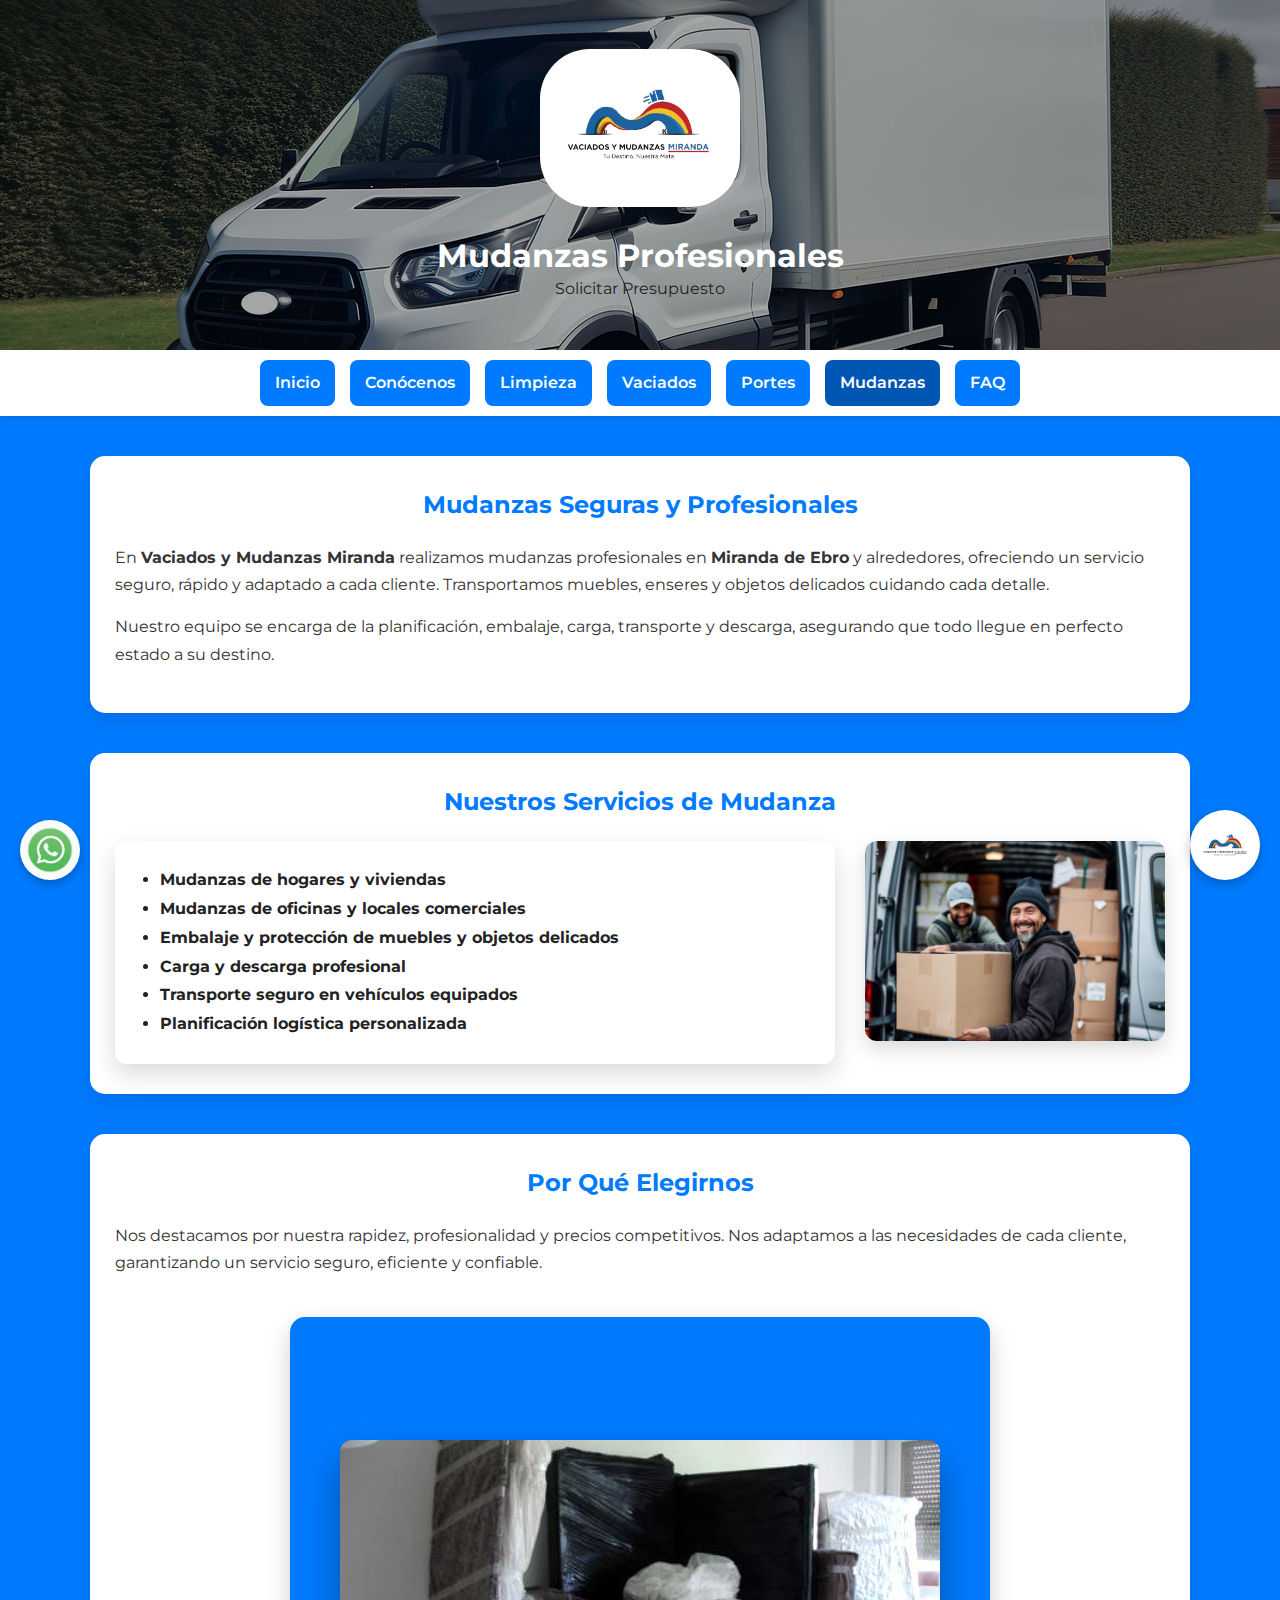
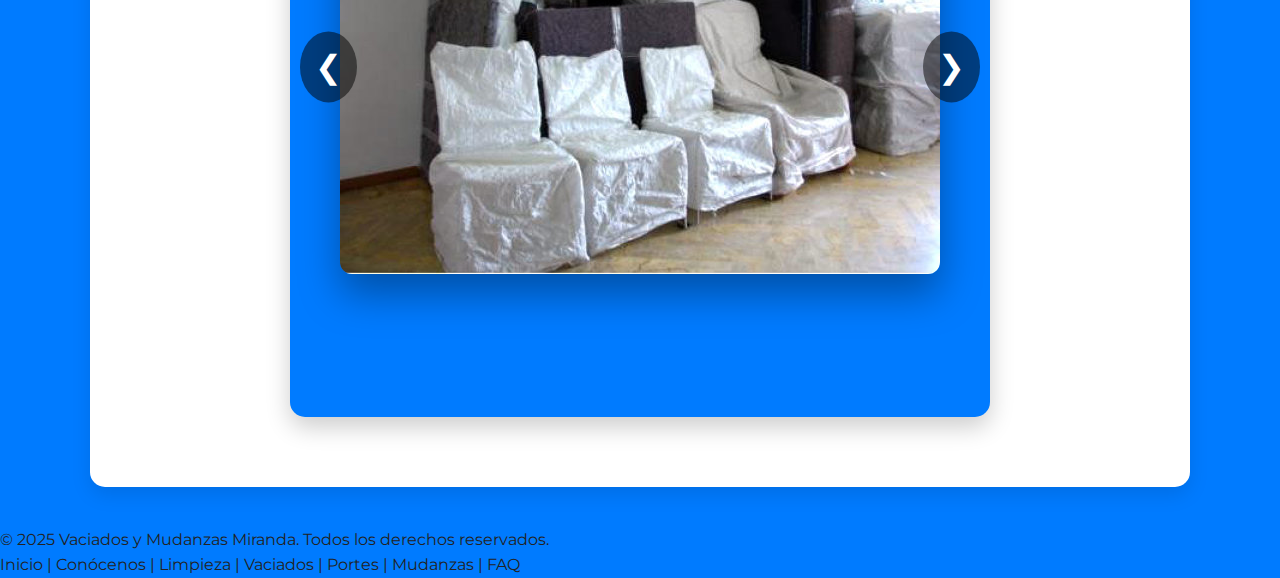
<file: mudanzas.html>
<!DOCTYPE html>
<html lang="es">
<head>
  <meta charset="UTF-8">
  <meta name="viewport" content="width=device-width, initial-scale=1.0">

  <!-- SEO básico -->
  <title>Mudanzas Profesionales en Miranda de Ebro - Vaciados y Mudanzas Miranda</title>
  <meta name="description" content="Mudanzas profesionales en Miranda de Ebro. Traslado seguro de muebles, oficinas y hogares con atención personalizada.">
  <meta name="keywords" content="mudanzas, traslado de muebles, mudanzas profesionales, Miranda de Ebro, transporte de objetos, oficinas, hogares">

  <!-- Open Graph -->
  <meta property="og:title" content="Mudanzas Profesionales - Vaciados y Mudanzas Miranda">
  <meta property="og:description" content="Ofrecemos mudanzas profesionales de hogares, oficinas y locales en Miranda de Ebro. Servicio seguro, rápido y adaptado a tus necesidades.">
  <meta property="og:image" content="logo/LogoVaciadosyMudanzasMiranda.png">
  <meta property="og:type" content="website">
  <meta property="og:url" content="https://www.vaciadosymudanzasmiranda.es/mudanzas.html">

  <!-- Google Fonts -->
  <link href="https://fonts.googleapis.com/css2?family=Montserrat:wght@400;700&display=swap" rel="stylesheet">

  <!-- CSS externo -->
  <link rel="stylesheet" href="styles.css">
</head>
<body>

  <!-- HERO -->
  <header class="hero">
    <div class="overlay">
      <div class="logo-container">
        <img src="logo/LogoVaciadosyMudanzasMiranda.png" alt="Logo Vaciados y Mudanzas Miranda" class="logo-hero">
      </div>
      <h1 class="slogan-hero">Mudanzas Profesionales</h1>
      <a href="presupuesto.html" class="btn-presupuesto-header">Solicitar Presupuesto</a>
    </div>
  </header>

  <!-- MENÚ -->
  <nav class="menu-recuadros" role="navigation">
    <ul>
      <li><a href="index.html">Inicio</a></li>
      <li><a href="conocenos.html">Conócenos</a></li>
      <li><a href="limpieza.html">Limpieza</a></li>
      <li><a href="vaciados.html">Vaciados</a></li>
      <li><a href="portes.html">Portes</a></li>
      <li><a href="mudanzas.html" class="active">Mudanzas</a></li>
      <li><a href="faq.html">FAQ</a></li>
    </ul>
  </nav>

  <!-- CONTENIDO PRINCIPAL -->
  <main>

    <!-- Introducción -->
    <section class="fade-in-section" aria-labelledby="introduccion-mudanzas">
      <h2 id="introduccion-mudanzas">Mudanzas Seguras y Profesionales</h2>
      <p>En <strong>Vaciados y Mudanzas Miranda</strong> realizamos mudanzas profesionales en <strong>Miranda de Ebro</strong> y alrededores, ofreciendo un servicio seguro, rápido y adaptado a cada cliente. Transportamos muebles, enseres y objetos delicados cuidando cada detalle.</p>
      <p>Nuestro equipo se encarga de la planificación, embalaje, carga, transporte y descarga, asegurando que todo llegue en perfecto estado a su destino.</p>
    </section>

    <!-- Servicios de Mudanza con imagen lateral -->
    <section class="fade-in-section servicios-section" aria-labelledby="servicios-mudanzas">
      <h2 id="servicios-mudanzas">Nuestros Servicios de Mudanza</h2>
      <div class="servicios-content">

          <div class="servicios-lista">
            <ul>
              <li>Mudanzas de hogares y viviendas</li>
              <li>Mudanzas de oficinas y locales comerciales</li>
              <li>Embalaje y protección de muebles y objetos delicados</li>
              <li>Carga y descarga profesional</li>
              <li>Transporte seguro en vehículos equipados</li>
              <li>Planificación logística personalizada</li>
            </ul>
          </div>

          <div class="servicios-img">
            <img src="images/mudanza.jpg" alt="Equipo realizando mudanzas profesionales en Miranda de Ebro">
          </div>

      </div>
    </section>

    <!-- Por qué elegirnos -->
    <section class="fade-in-section galeria-section" aria-labelledby="por-que-elegirnos">
      <h2 id="por-que-elegirnos">Por Qué Elegirnos</h2>
      <p>Nos destacamos por nuestra rapidez, profesionalidad y precios competitivos. Nos adaptamos a las necesidades de cada cliente, garantizando un servicio seguro, eficiente y confiable.</p>

      <div class="slider-container">
        <div class="slider">
          <img src="images/mudanza1.jpg" alt="Mudanza de hogar 1">
          <img src="images/mudanza2.jpg" alt="Mudanza de oficina 2">
          <img src="images/mudanza3.jpg" alt="Traslado seguro de objetos 3">
          <img src="images/mudanza4.jpg" alt="Embalaje y protección de muebles 4">
          <img src="images/mudanza5.jpg" alt="Carga y transporte 5">
          <img src="images/mudanza6.jpg" alt="Entrega de mudanza 6">
          <img src="logo/LogoVaciadosyMudanzasMirandaBlanco.png" alt="Logo de Vaciados y Mudanzas Miranda">
        </div>
        <!-- Botones de navegación -->
        <div class="slider-prev" aria-label="Anterior">&#10094;</div>
        <div class="slider-next" aria-label="Siguiente">&#10095;</div>
      </div>
    </section>

  </main>
    <!-- Footer -->
    <footer class="footer-section fade-in-section">
      <div class="footer-content">
        <p>&copy; 2025 Vaciados y Mudanzas Miranda. Todos los derechos reservados.</p>
        <p>
          <a href="index.html">Inicio</a> | 
          <a href="conocenos.html">Conócenos</a> | 
          <a href="limpieza.html">Limpieza</a> | 
          <a href="vaciados.html">Vaciados</a> | 
          <a href="portes.html">Portes</a> | 
          <a href="mudanzas.html">Mudanzas</a> | 
          <a href="faq.html">FAQ</a>
        </p>
      </div>
    </footer>

  <!-- BOTONES FLOTANTES -->
  <a class="whatsapp-btn" href="https://wa.me/34666774030" target="_blank" aria-label="Contactar por WhatsApp">
    <img src="images/iconowhatsapp.png" alt="WhatsApp" class="whatsapp-icon">
  </a>

  <a class="presupuesto-btn" href="presupuesto.html" aria-label="Pedir Presupuesto">
    <img src="logo/LogoVaciadosyMudanzasMiranda.png" alt="Presupuesto" class="presupuesto-icon">
  </a>

  <!-- Datos estructurados para SEO local -->
  <script type="application/ld+json">
  {
    "@context": "https://schema.org",
    "@type": "LocalBusiness",
    "name": "Vaciados y Mudanzas Miranda",
    "image": "https://www.vaciadosymudanzasmiranda.es/logo/LogoVaciadosyMudanzasMiranda.png",
    "telephone": "+34666774030",
    "email": "info@vaciadosymudanzasmiranda.es",
    "url": "https://www.vaciadosymudanzasmiranda.es/mudanzas.html",
    "description": "Mudanzas profesionales en Miranda de Ebro. Traslado seguro de muebles, oficinas y hogares con atención personalizada.",
    "address": {
      "@type": "PostalAddress",
      "addressLocality": "Miranda de Ebro",
      "addressRegion": "Burgos",
      "postalCode": "09200",
      "streetAddress": "Plaza Prim, 09200 Miranda de Ebro, España"
    },
    "openingHours": "Mo-Su 00:00-23:59"
  }
  </script>

  <!-- JS externo -->
  <script src="script.js" defer></script>
</body>
</html>
</file>
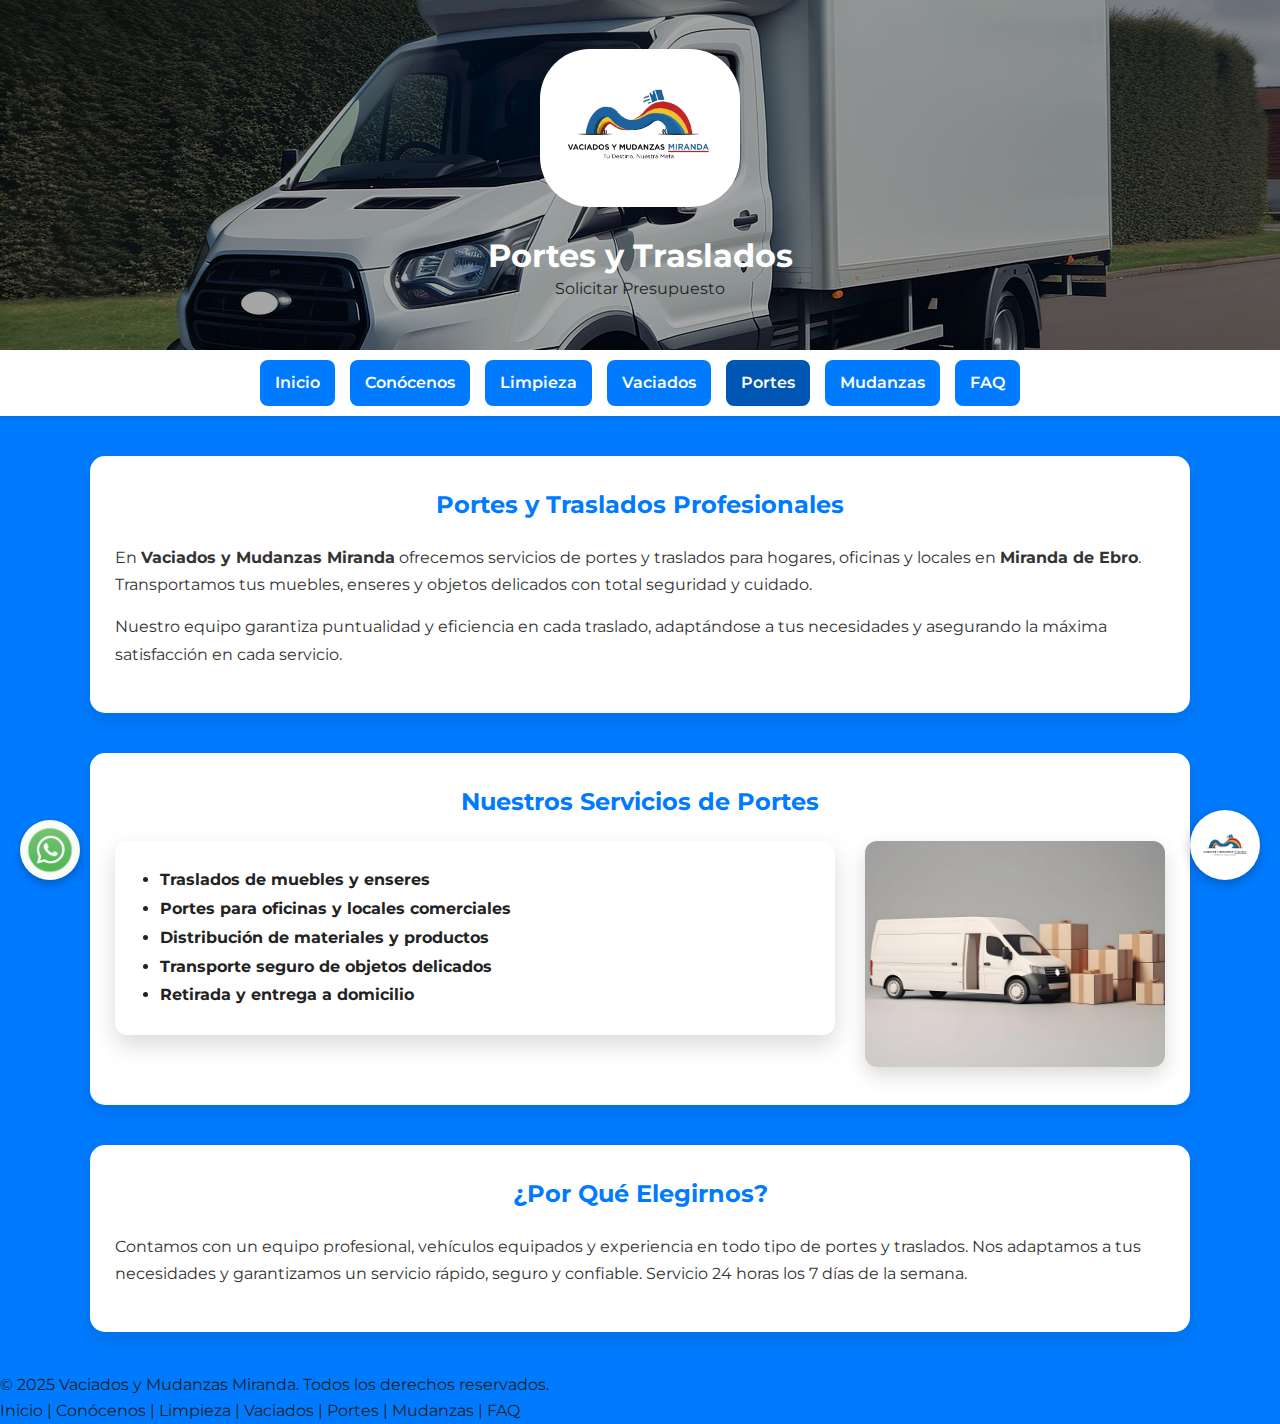
<file: portes.html>
<!DOCTYPE html>
<html lang="es">
<head>
  <meta charset="UTF-8">
  <meta name="viewport" content="width=device-width, initial-scale=1.0">

  <!-- SEO básico -->
  <title>Portes y Traslados en Miranda de Ebro - Vaciados y Mudanzas Miranda</title>
  <meta name="description" content="Servicios de portes y traslados en Miranda de Ebro. Mudanzas, transporte de muebles y enseres con seguridad y profesionalidad.">
  <meta name="keywords" content="portes, traslados, mudanzas, transporte de muebles, Miranda de Ebro, enseres, profesional">

  <!-- Open Graph -->
  <meta property="og:title" content="Portes y Traslados - Vaciados y Mudanzas Miranda">
  <meta property="og:description" content="Ofrecemos portes y traslados profesionales en Miranda de Ebro. Transporte seguro de muebles, oficinas y hogares con atención personalizada.">
  <meta property="og:image" content="logo/LogoVaciadosyMudanzasMiranda.png">
  <meta property="og:type" content="website">
  <meta property="og:url" content="https://www.vaciadosymudanzasmiranda.es/portes.html">

  <!-- Google Fonts -->
  <link href="https://fonts.googleapis.com/css2?family=Montserrat:wght@400;700&display=swap" rel="stylesheet">

  <!-- CSS externo -->
  <link rel="stylesheet" href="styles.css">
</head>
<body>

  <!-- HERO -->
  <header class="hero">
    <div class="overlay">
      <div class="logo-container">
        <img src="logo/LogoVaciadosyMudanzasMiranda.png" alt="Logo Vaciados y Mudanzas Miranda" class="logo-hero">
      </div>
      <h1 class="slogan-hero">Portes y Traslados</h1>
      <a href="presupuesto.html" class="btn-presupuesto-header">Solicitar Presupuesto</a>
    </div>
  </header>

  <!-- MENÚ -->
  <nav class="menu-recuadros" role="navigation">
    <ul>
      <li><a href="index.html">Inicio</a></li>
      <li><a href="conocenos.html">Conócenos</a></li>
      <li><a href="limpieza.html">Limpieza</a></li>
      <li><a href="vaciados.html">Vaciados</a></li>
      <li><a href="portes.html" class="active">Portes</a></li>
      <li><a href="mudanzas.html">Mudanzas</a></li>
      <li><a href="faq.html">FAQ</a></li>
    </ul>
  </nav>

  <main>
    <!-- Introducción -->
    <section class="fade-in-section" aria-labelledby="introduccion-portes">
      <h2 id="introduccion-portes">Portes y Traslados Profesionales</h2>
      <p>En <strong>Vaciados y Mudanzas Miranda</strong> ofrecemos servicios de portes y traslados para hogares, oficinas y locales en <strong>Miranda de Ebro</strong>. Transportamos tus muebles, enseres y objetos delicados con total seguridad y cuidado.</p>
      <p>Nuestro equipo garantiza puntualidad y eficiencia en cada traslado, adaptándose a tus necesidades y asegurando la máxima satisfacción en cada servicio.</p>
    </section>

    <!-- Servicios de Portes con imagen lateral -->
    <section class="fade-in-section servicios-section" aria-labelledby="servicios-portes">
      <h2 id="servicios-portes">Nuestros Servicios de Portes</h2>
      <div class="servicios-content">

        <div class="servicios-lista">
          <ul>
            <li>Traslados de muebles y enseres</li>
            <li>Portes para oficinas y locales comerciales</li>
            <li>Distribución de materiales y productos</li>
            <li>Transporte seguro de objetos delicados</li>
            <li>Retirada y entrega a domicilio</li>
          </ul>
        </div>

        <div class="servicios-img">
          <img src="images/traslado.jpg" alt="Servicios de portes realizados en Miranda de Ebro">
        </div>

      </div>
    </section>

    <!-- Por qué elegirnos -->
    <section class="fade-in-section" aria-labelledby="por-que-elegirnos-portes">
      <h2 id="por-que-elegirnos-portes">¿Por Qué Elegirnos?</h2>
      <p>Contamos con un equipo profesional, vehículos equipados y experiencia en todo tipo de portes y traslados. Nos adaptamos a tus necesidades y garantizamos un servicio rápido, seguro y confiable. Servicio 24 horas los 7 días de la semana.</p>
    </section>

  </main>
    <!-- Footer -->
    <footer class="footer-section fade-in-section">
      <div class="footer-content">
        <p>&copy; 2025 Vaciados y Mudanzas Miranda. Todos los derechos reservados.</p>
        <p>
          <a href="index.html">Inicio</a> | 
          <a href="conocenos.html">Conócenos</a> | 
          <a href="limpieza.html">Limpieza</a> | 
          <a href="vaciados.html">Vaciados</a> | 
          <a href="portes.html">Portes</a> | 
          <a href="mudanzas.html">Mudanzas</a> | 
          <a href="faq.html">FAQ</a>
        </p>
      </div>
    </footer>

  <!-- BOTONES FLOTANTES -->
  <a class="whatsapp-btn" href="https://wa.me/34666774030" target="_blank" aria-label="Contactar por WhatsApp">
    <img src="images/iconowhatsapp.png" alt="WhatsApp" class="whatsapp-icon">
  </a>

  <a class="presupuesto-btn" href="presupuesto.html" aria-label="Pedir Presupuesto">
    <img src="logo/LogoVaciadosyMudanzasMiranda.png" alt="Presupuesto" class="presupuesto-icon">
  </a>

  <!-- Datos estructurados para SEO local -->
  <script type="application/ld+json">
  {
    "@context": "https://schema.org",
    "@type": "LocalBusiness",
    "name": "Vaciados y Mudanzas Miranda",
    "image": "https://www.vaciadosymudanzasmiranda.es/logo/LogoVaciadosyMudanzasMiranda.png",
    "telephone": "+34666774030",
    "email": "info@vaciadosymudanzasmiranda.es",
    "url": "https://www.vaciadosymudanzasmiranda.es/portes.html",
    "description": "Servicios de portes y traslados en Miranda de Ebro. Mudanzas, transporte de muebles y enseres con seguridad y profesionalidad.",
    "address": {
      "@type": "PostalAddress",
      "addressLocality": "Miranda de Ebro",
      "addressRegion": "Burgos",
      "postalCode": "09200",
      "streetAddress": "Plaza Prim, 09200 Miranda de Ebro, España"
    },
    "openingHours": "Mo-Su 00:00-23:59"
  }
  </script>

  <script src="script.js" defer></script>
</body>
</html>
</file>
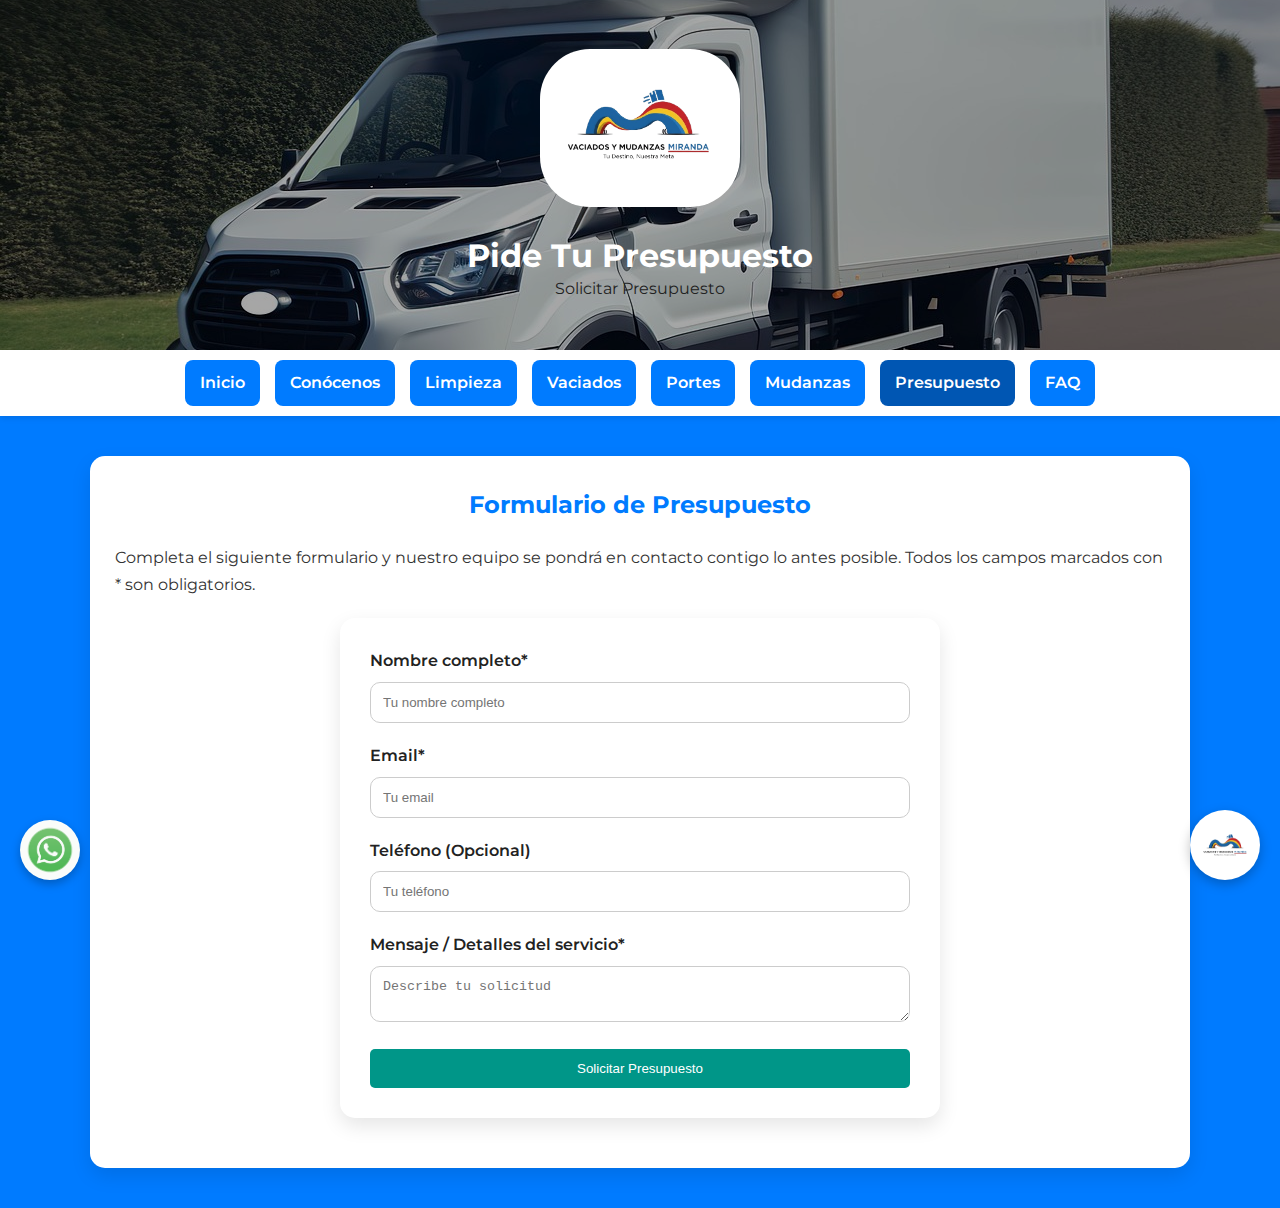
<file: presupuesto.html>
<!DOCTYPE html>
<html lang="es">
<head>
  <meta charset="UTF-8">
  <meta name="viewport" content="width=device-width, initial-scale=1.0">
  <meta name="description" content="Solicita tu presupuesto sin compromiso en Vaciados y Mudanzas Miranda. Formulario de contacto rápido y sencillo.">
  <meta name="keywords" content="presupuesto, contacto, vaciados, mudanzas, Miranda de Ebro, formulario, sin compromiso">
  <title>Presupuesto - Vaciados y Mudanzas Miranda</title>

  <!-- Google Fonts -->
  <link href="https://fonts.googleapis.com/css2?family=Montserrat:wght@400;700&display=swap" rel="stylesheet">
  
  <!-- CSS -->
  <link rel="stylesheet" href="styles.css">
</head>
<body>

  <!-- HERO -->
  <header class="hero">
    <div class="overlay">
      <div class="logo-container">
        <img src="logo/LogoVaciadosyMudanzasMiranda.png" alt="Logo Vaciados y Mudanzas Miranda" class="logo-hero">
      </div>
      <h1 class="slogan-hero">Pide Tu Presupuesto</h1>
      <a href="presupuesto.html" class="btn-presupuesto-header">Solicitar Presupuesto</a>
    </div>
  </header>

  <!-- MENÚ DE RECUADROS -->
  <nav class="menu-recuadros" role="navigation">
    <ul>
      <li><a href="index.html">Inicio</a></li>
      <li><a href="conocenos.html">Conócenos</a></li>
      <li><a href="limpieza.html">Limpieza</a></li>
      <li><a href="vaciados.html">Vaciados</a></li>
      <li><a href="portes.html">Portes</a></li>
      <li><a href="mudanzas.html">Mudanzas</a></li>
      <li><a href="presupuesto.html" class="active">Presupuesto</a></li>
      <li><a href="faq.html">FAQ</a></li>
    </ul>
  </nav>

  <main>
    <!-- FORMULARIO DE PRESUPUESTO -->
    <section class="fade-in-section">
      <h2>Formulario de Presupuesto</h2>
      <p>Completa el siguiente formulario y nuestro equipo se pondrá en contacto contigo lo antes posible. Todos los campos marcados con * son obligatorios.</p>

      <form id="presupuesto-form">
        <div class="form-group">
          <label for="nombre">Nombre completo*</label>
          <input type="text" id="nombre" name="nombre" required placeholder="Tu nombre completo">
        </div>

        <div class="form-group">
          <label for="email">Email*</label>
          <input type="email" id="email" name="email" required placeholder="Tu email">
        </div>

        <div class="form-group">
          <label for="telefono">Teléfono (Opcional)</label>
          <input type="tel" id="telefono" name="telefono" placeholder="Tu teléfono">
        </div>

        <div class="form-group">
          <label for="mensaje">Mensaje / Detalles del servicio*</label>
          <textarea id="mensaje" name="mensaje" required placeholder="Describe tu solicitud"></textarea>
        </div>

        <button type="submit" class="btn-enviar">Solicitar Presupuesto</button>
      </form>

      <p id="form-message" style="margin-top:15px; color:green;"></p>
    </section>
  </main>

  <!-- BOTONES FLOTANTES -->
  <a class="whatsapp-btn" href="https://wa.me/34666774030" target="_blank" aria-label="Contactar por WhatsApp">
    <img src="images/iconowhatsapp.png" alt="WhatsApp" class="whatsapp-icon">
  </a>

  <a class="presupuesto-btn" href="presupuesto.html" aria-label="Pedir Presupuesto">
    <img src="logo/LogoVaciadosyMudanzasMiranda.png" alt="Presupuesto" class="presupuesto-icon">
  </a>

  <!-- Script -->
  <script src="script.js" defer></script>
</body>
</html>
</file>
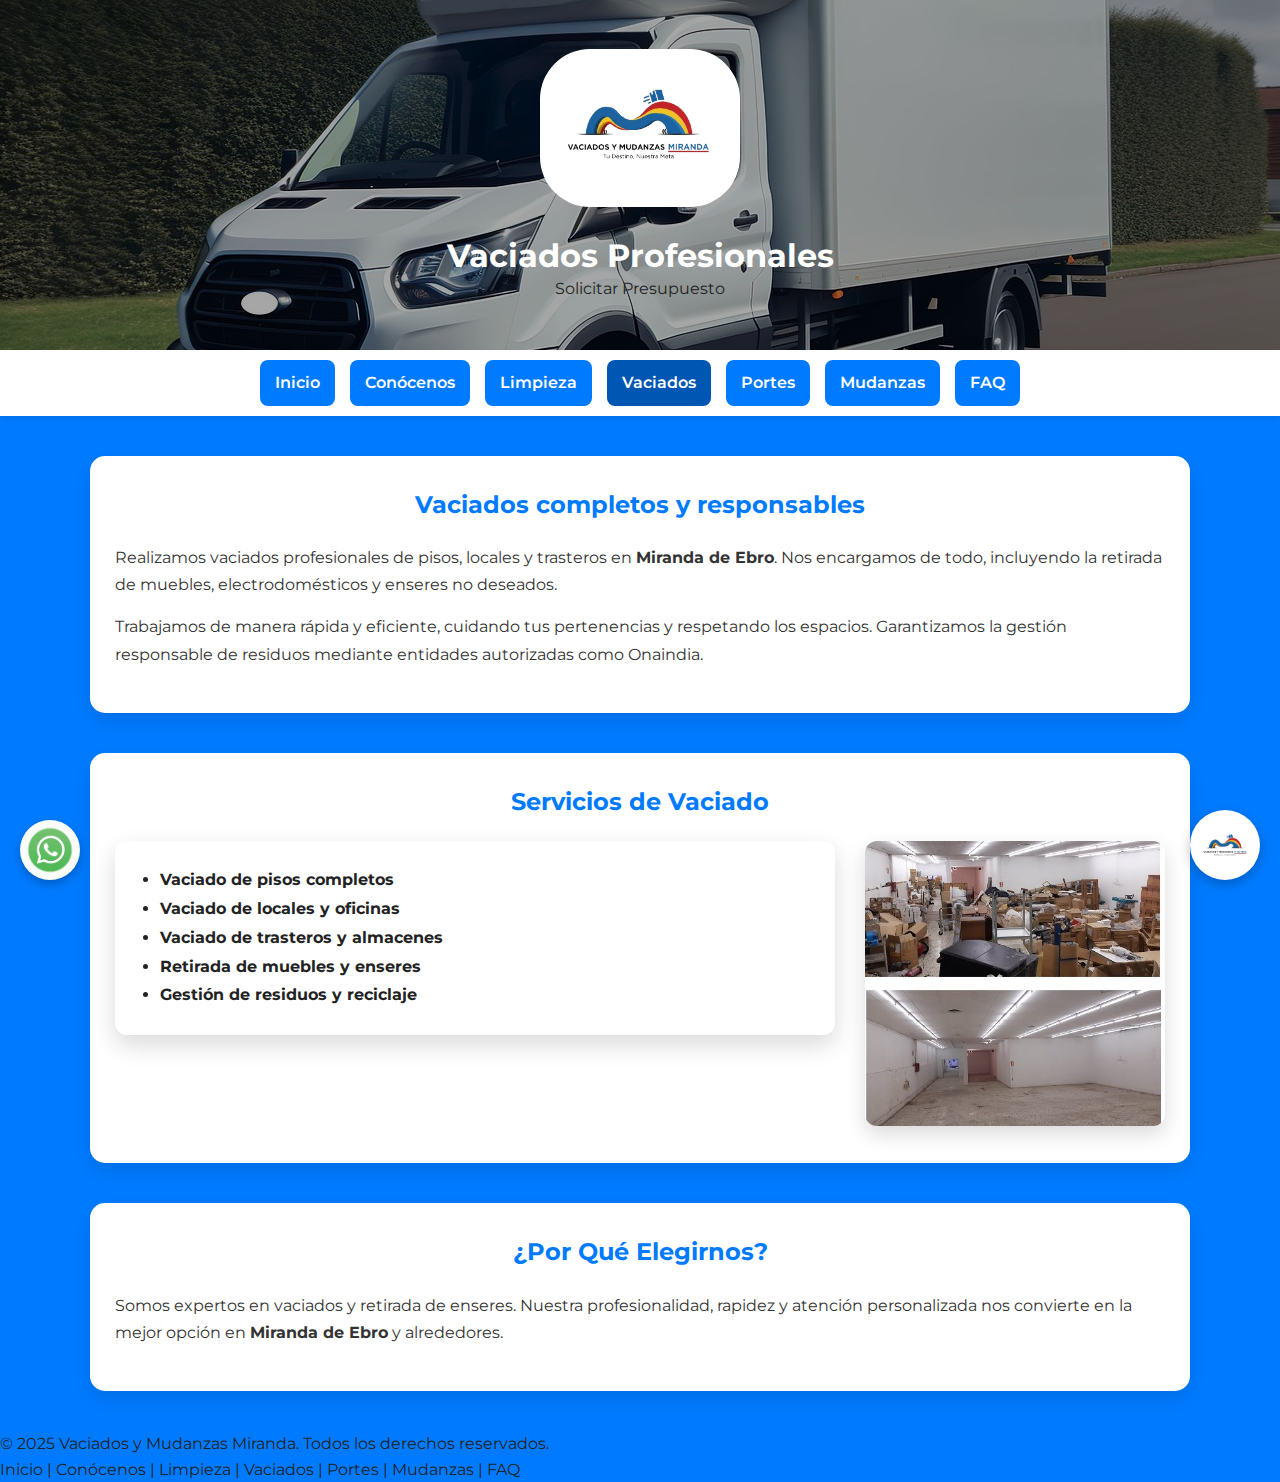
<file: vaciados.html>
<!DOCTYPE html>
<html lang="es">
<head>
  <meta charset="UTF-8">
  <meta name="viewport" content="width=device-width, initial-scale=1.0">

  <!-- SEO básico -->
  <title>Vaciados Profesionales en Miranda de Ebro - Vaciados y Mudanzas Miranda</title>
  <meta name="description" content="Vaciados profesionales en Miranda de Ebro. Retirada de muebles, enseres y gestión de residuos de manera rápida y responsable.">
  <meta name="keywords" content="vaciados, retirada de muebles, retirada de enseres, Miranda de Ebro, limpieza, mudanzas">

  <!-- Open Graph -->
  <meta property="og:title" content="Vaciados Profesionales - Vaciados y Mudanzas Miranda">
  <meta property="og:description" content="Realizamos vaciados profesionales de pisos, locales y trasteros en Miranda de Ebro. Servicio rápido y responsable.">
  <meta property="og:image" content="logo/LogoVaciadosyMudanzasMiranda.png">
  <meta property="og:type" content="website">
  <meta property="og:url" content="https://www.vaciadosymudanzasmiranda.es/vaciados.html">

  <!-- Google Fonts -->
  <link href="https://fonts.googleapis.com/css2?family=Montserrat:wght@400;700&display=swap" rel="stylesheet">

  <!-- CSS externo -->
  <link rel="stylesheet" href="styles.css">
</head>
<body>

  <!-- HERO -->
  <header class="hero">
    <div class="overlay">
      <div class="logo-container">
        <img src="logo/LogoVaciadosyMudanzasMiranda.png" alt="Logo Vaciados y Mudanzas Miranda" class="logo-hero">
      </div>
      <h1 class="slogan-hero">Vaciados Profesionales</h1>
      <a href="presupuesto.html" class="btn-presupuesto-header">Solicitar Presupuesto</a>
    </div>
  </header>

  <!-- MENÚ -->
  <nav class="menu-recuadros" role="navigation">
    <ul>
      <li><a href="index.html">Inicio</a></li>
      <li><a href="conocenos.html">Conócenos</a></li>
      <li><a href="limpieza.html">Limpieza</a></li>
      <li><a href="vaciados.html" class="active">Vaciados</a></li>
      <li><a href="portes.html">Portes</a></li>
      <li><a href="mudanzas.html">Mudanzas</a></li>
      <li><a href="faq.html">FAQ</a></li>
    </ul>
  </nav>

  <main>
    <!-- Introducción -->
    <section class="fade-in-section" aria-labelledby="introduccion-vaciados">
      <h2 id="introduccion-vaciados">Vaciados completos y responsables</h2>
      <p>Realizamos vaciados profesionales de pisos, locales y trasteros en <strong>Miranda de Ebro</strong>. Nos encargamos de todo, incluyendo la retirada de muebles, electrodomésticos y enseres no deseados.</p>
      <p>Trabajamos de manera rápida y eficiente, cuidando tus pertenencias y respetando los espacios. Garantizamos la gestión responsable de residuos mediante entidades autorizadas como Onaindia.</p>
    </section>

    <!-- Servicios con imagen lateral -->
    <section class="fade-in-section servicios-section" aria-labelledby="servicios-vaciados">
      <h2 id="servicios-vaciados">Servicios de Vaciado</h2>
      <div class="servicios-content">

        <div class="servicios-lista">
          <ul>
            <li>Vaciado de pisos completos</li>
            <li>Vaciado de locales y oficinas</li>
            <li>Vaciado de trasteros y almacenes</li>
            <li>Retirada de muebles y enseres</li>
            <li>Gestión de residuos y reciclaje</li>
          </ul>
        </div>

        <div class="servicios-img">
          <img src="images/vaciados.jpg" alt="Servicios de Vaciado en Miranda de Ebro">
        </div>

      </div>
    </section>

    <!-- Por qué elegirnos -->
    <section class="fade-in-section" aria-labelledby="por-que-elegirnos-vaciados">
      <h2 id="por-que-elegirnos-vaciados">¿Por Qué Elegirnos?</h2>
      <p>Somos expertos en vaciados y retirada de enseres. Nuestra profesionalidad, rapidez y atención personalizada nos convierte en la mejor opción en <strong>Miranda de Ebro</strong> y alrededores.</p>
    </section>

  </main>
    <!-- Footer -->
    <footer class="footer-section fade-in-section">
      <div class="footer-content">
        <p>&copy; 2025 Vaciados y Mudanzas Miranda. Todos los derechos reservados.</p>
        <p>
          <a href="index.html">Inicio</a> | 
          <a href="conocenos.html">Conócenos</a> | 
          <a href="limpieza.html">Limpieza</a> | 
          <a href="vaciados.html">Vaciados</a> | 
          <a href="portes.html">Portes</a> | 
          <a href="mudanzas.html">Mudanzas</a> | 
          <a href="faq.html">FAQ</a>
        </p>
      </div>
    </footer>

  <!-- BOTONES FLOTANTES -->
  <a class="whatsapp-btn" href="https://wa.me/34666774030" target="_blank" aria-label="Contactar por WhatsApp">
    <img src="images/iconowhatsapp.png" alt="WhatsApp" class="whatsapp-icon">
  </a>

  <a class="presupuesto-btn" href="presupuesto.html" aria-label="Pedir Presupuesto">
    <img src="logo/LogoVaciadosyMudanzasMiranda.png" alt="Presupuesto" class="presupuesto-icon">
  </a>

  <!-- Datos estructurados SEO local -->
  <script type="application/ld+json">
  {
    "@context": "https://schema.org",
    "@type": "LocalBusiness",
    "name": "Vaciados y Mudanzas Miranda",
    "image": "https://www.vaciadosymudanzasmiranda.es/logo/LogoVaciadosyMudanzasMiranda.png",
    "telephone": "+34666774030",
    "email": "info@vaciadosymudanzasmiranda.es",
    "url": "https://www.vaciadosymudanzasmiranda.es/vaciados.html",
    "description": "Servicios de vaciados profesionales en Miranda de Ebro. Retirada de muebles, enseres y gestión de residuos de manera rápida y responsable.",
    "address": {
      "@type": "PostalAddress",
      "addressLocality": "Miranda de Ebro",
      "addressRegion": "Burgos",
      "postalCode": "09200",
      "streetAddress": "Plaza Prim, 09200 Miranda de Ebro, España"
    },
    "openingHours": "Mo-Su 00:00-23:59"
  }
  </script>

  <script src="script.js" defer></script>
</body>
</html>
</file>
<file: styles.css>
/* =======================================
   RESET Y ESTILOS BASE
========================================== */
* {
  margin: 0;
  padding: 0;
  box-sizing: border-box;
}

body {
  font-family: 'Montserrat', sans-serif;
  color: #222;
  background-color: #007BFF;
  line-height: 1.6;
}

a {
  text-decoration: none;
  color: inherit;
}

/* =======================================
   HERO / PORTADA
========================================== */
.hero {
  position: relative;
  height: 350px;
  background: url('hero/Vaciado y Mudanzas.jpg') center/cover no-repeat;
  display: flex;
  align-items: center;
  justify-content: center;
}

.hero .overlay {
  background-color: rgba(0, 0, 0, 0.35);
  width: 100%;
  height: 100%;
  display: flex;
  flex-direction: column;
  align-items: center;
  justify-content: center;
  text-align: center;
  padding: 0 20px;
}

.logo-container {
  background: #fff;
  padding: 10px;
  border-radius: 50px;
  margin-bottom: 30px;
}

.logo-hero {
  max-height: 200px;
}

.slogan-hero {
  color: #fff;
  font-size: 2rem;
  font-weight: 700;
  line-height: 1.2;
}

/* =======================================
   MENÚ RECUADROS
========================================== */
.menu-recuadros {
  background: #fff;
  padding: 10px 0;
  box-shadow: 0 2px 6px rgba(0,0,0,0.1);
}

.menu-recuadros ul {
  display: flex;
  justify-content: center;
  flex-wrap: wrap;
  gap: 15px;
  list-style: none;
}

.menu-recuadros a {
  display: block;
  padding: 10px 15px;
  background: #007BFF;
  color: #fff;
  border-radius: 8px;
  font-weight: 600;
  transition: 0.3s;
}

.menu-recuadros a:hover,
.menu-recuadros a.active {
  background: #0056b3;
}

/* =======================================
   SECCIONES GENERALES
========================================== */
main {
  max-width: 1200px;
  margin: 40px auto;
  padding: 0 20px;
}

main section {
  background: #fff;
  border-radius: 15px;
  padding: 30px 25px;
  margin: 40px auto;
  max-width: 1100px;
  box-shadow: 0 8px 20px rgba(0,0,0,0.1);
  transition: 0.3s;
}

main section:hover {
  transform: translateY(-5px);
  box-shadow: 0 12px 25px rgba(0,0,0,0.15);
}

main section h2 {
  text-align: center;
  margin-bottom: 20px;
  color: #007BFF;
}

main section p {
  color: #333;
  line-height: 1.7;
  margin-bottom: 15px;
}

/* =======================================
   SOBRE NOSOTROS
========================================== */
.sobre-nosotros-content {
  display: flex;
  align-items: center;
  gap: 30px;
  flex-wrap: wrap;
}

.sobre-texto {
  flex: 1;
  min-width: 280px;
}

.sobre-img {
  flex: 1;
  min-width: 250px;
  display: flex;
  justify-content: center;
}

.sobre-img img {
  width: 70%;
  max-width: 280px;
  border-radius: 12px;
  background: #fff;
  box-shadow: 0 8px 20px rgba(0,0,0,0.15);
  transition: 0.3s;
}

.sobre-img img:hover {
  transform: translateY(-8px);
  box-shadow: 0 20px 40px rgba(0,0,0,0.35);
}

.resaltado {
  background: #fff;
  padding: 18px 20px;
  border-left: 6px solid #007BFF;
  border-radius: 10px;
  font-weight: 700;
  box-shadow: 0 4px 12px rgba(0,0,0,0.1);
  margin-top: 15px;
  transition: 0.3s;
}

.resaltado:hover {
  transform: translateY(-5px);
  box-shadow: 0 15px 35px rgba(0,0,0,0.25);
}

/* Móvil */
@media (max-width: 768px) {
  .sobre-nosotros-content {
    flex-direction: column;
    text-align: center;
  }

  .sobre-img img {
    width: 50%;
  }
}

/* =======================================
   CONÓCENOS
========================================== */
.conocenos-container {
  display: flex;
  align-items: center;
  gap: 30px;
  flex-wrap: wrap;
  background: #fff;
  padding: 25px;
  border-radius: 15px;
  box-shadow: 0 10px 30px rgba(0,0,0,0.15);
  transition: 0.3s;
}

.conocenos-container:hover {
  transform: translateY(-5px);
  box-shadow: 0 20px 50px rgba(0,0,0,0.25);
}

.conocenos-texto {
  flex: 1;
  min-width: 280px;
}

.conocenos-imagen img {
  max-width: 100%;
  border-radius: 12px;
  box-shadow: 0 8px 25px rgba(0,0,0,0.15);
  transition: 0.3s;
}

.conocenos-imagen img:hover {
  transform: scale(1.05);
  box-shadow: 0 12px 35px rgba(0,0,0,0.25);
}

@media (max-width: 768px) {
  .conocenos-container {
    flex-direction: column;
    text-align: center;
  }
}

/* =======================================
   CONTACTO
========================================== */
.contacto-section {
  padding: 50px 20px;
  background: #f8f8f8;
}

.contacto-contenedor {
  display: flex;
  flex-wrap: wrap;
  gap: 30px;
}

.contacto-info,
.contacto-formulario,
.contacto-mapa {
  flex: 1;
  min-width: 280px;
}

.contacto-item {
  display: flex;
  align-items: center;
  margin-bottom: 12px;
}

.contacto-item img {
  width: 28px;
  margin-right: 10px;
}

.contacto-formulario input,
.contacto-formulario textarea {
  width: 100%;
  padding: 10px;
  border-radius: 5px;
  border: 1px solid #ccc;
  margin-bottom: 12px;
}

/* Evitar que textos largos se salgan del contenedor */
.contacto-info span,
.contacto-info p {
  word-break: break-word;      /* rompe palabras largas si es necesario */
  overflow-wrap: anywhere;     /* compatible con navegadores modernos */
}

/* Opcional: reducir tamaño de fuente en móviles */
@media (max-width: 480px) {
  .contacto-info span,
  .contacto-info p {
    font-size: 0.9rem;
  }
}

.btn-enviar {
  width: 100%;
  padding: 12px;
  background: #009688;
  color: white;
  border-radius: 5px;
  border: none;
}

.btn-enviar:hover {
  background: #007f73;
}

.contacto-horario {
  display: flex;
  align-items: center;
  gap: 8px;
  font-size: 1.2rem;
  margin-top: 25px;
}

/* =======================================
   SERVICIOS (CAJA + IMAGEN)
========================================== */
.servicios-content {
  display: flex;
  flex-wrap: wrap;
  gap: 30px;
  align-items: flex-start;
}

.servicios-lista {
  flex: 1;
  min-width: 250px;
  background: #fff;
  padding: 25px;
  border-radius: 12px;
  box-shadow: 0 10px 25px rgba(0,0,0,0.15);
  transition: 0.3s;
}

.servicios-lista:hover {
  transform: translateY(-5px);
  box-shadow: 0 20px 50px rgba(0,0,0,0.3);
}

.servicios-lista ul {
  list-style: disc;
  padding-left: 20px;
  line-height: 1.8;
  font-weight: 700;
}

.servicios-img img {
  max-width: 300px;
  width: 100%;
  border-radius: 12px;
  background: #fff;
  box-shadow: 0 8px 20px rgba(0,0,0,0.15);
  transition: 0.3s;
}

.servicios-img img:hover {
  transform: translateY(-8px);
  box-shadow: 0 20px 40px rgba(0,0,0,0.35);
}

@media (max-width: 768px) {
  .servicios-content {
    flex-direction: column;
    text-align: center;
  }

  .servicios-lista {
    width: 80%;
    margin: auto;
  }

  .servicios-img img {
    width: 60%;
    margin: 20px auto 0;
  }
}

/* =======================================
   ELEGIRNOS (IMAGEN + TEXTO)
========================================== */
.elegirnos-content {
  display: flex;
  gap: 40px;
  flex-wrap: wrap;
  justify-content: center;
}

.elegirnos-texto {
  max-width: 600px;
  background: white;
  padding: 25px;
  border-radius: 12px;
  box-shadow: 0 0 12px rgba(0,0,0,0.1);
}

.elegirnos-texto h2 {
  color: #007BFF;
}

@media (max-width: 768px) {
  .elegirnos-content {
    flex-direction: column;
    text-align: center;
  }
}

/* =======================================
   GALERÍA (SLIDER) - actualizado responsive
======================================= */
.slider-container {
  position: relative;
  max-width: 700px;
  height: 700px;
  margin: 40px auto;
  overflow: hidden;
  border-radius: 15px;
  background: #007BFF;
  padding: 15px;
  box-shadow: 0 10px 25px rgba(0,0,0,0.2);
  transition: 0.3s;
}

.slider-container:hover {
  transform: translateY(-10px);
  box-shadow: 0 25px 50px rgba(0,0,0,0.35);
}

/* Desktop: imágenes centradas absolutas */
.slider img {
  position: absolute;
  top: 50%;
  left: 50%;
  transform: translate(-50%, -50%);
  max-width: 100%;
  max-height: 100%;
  opacity: 0;
  border-radius: 12px;
  transition: 0.5s ease, box-shadow 0.3s ease;
}

.slider img.active {
  opacity: 1;
  transform: translate(-50%, -50%) translateY(-10px);
  box-shadow: 0 20px 40px rgba(0,0,0,0.35);
}

.slider-prev,
.slider-next {
  position: absolute;
  top: 50%;
  font-size: 2rem;
  background: rgba(0,0,0,0.5);
  padding: 10px 15px;
  border-radius: 50%;
  color: #fff;
  cursor: pointer;
  transform: translateY(-50%);
}

.slider-prev { left: 10px; }
.slider-next { right: 10px; }

/* ======== MÓVIL & TABLET ======== */
@media (max-width: 768px) {
  .slider-container { height: 400px; }
  .slider-prev, .slider-next { font-size: 1.5rem; }

  /* Imágenes relativas para no descentrarse */
  .slider img {
    position: relative;
    top: auto;
    left: auto;
    transform: none;
    max-width: 90%;
    max-height: 100%;
    margin: 0 auto;
    display: block;
  }
}

@media (max-width: 480px) {
  .slider-container { height: 300px; }

  .slider img {
    max-width: 95%;
  }
}

/* =======================================
   FORMULARIO PRESUPUESTO
========================================== */
#presupuesto-form {
  max-width: 600px;
  margin: 20px auto;
  background: #fff;
  padding: 30px;
  border-radius: 15px;
  box-shadow: 0 8px 20px rgba(0,0,0,0.1);
}

.form-group {
  margin-bottom: 20px;
}

.form-group label {
  font-weight: 600;
  margin-bottom: 8px;
  display: block;
}

.form-group input,
.form-group textarea {
  width: 100%;
  padding: 12px;
  border-radius: 10px;
  border: 1px solid #ccc;
  transition: 0.3s;
}

.form-group input:focus,
.form-group textarea:focus {
  border-color: #007BFF;
  box-shadow: 0 0 8px rgba(0,123,255,0.3);
}

.btn-submit {
  width: 100%;
  padding: 15px;
  background: #FF5722;
  border: none;
  border-radius: 50px;
  color: white;
  font-weight: 700;
  transition: 0.3s;
}

.btn-submit:hover {
  background: #e64a19;
  transform: translateY(-2px);
}

/* =======================================
   BOTÓN FLOTANTE WHATSAPP
========================================== */
.whatsapp-btn {
  position: fixed;
  left: 20px;
  bottom: 20px;
  width: 60px;
  height: 60px;
  background: #fafcfa;
  border-radius: 50%;
  box-shadow: 0 4px 10px rgba(0,0,0,0.25);
  display: flex;
  align-items: center;
  justify-content: center;
  z-index: 999;
  transition: 0.3s;
}

.whatsapp-btn:hover {
  transform: translateY(-3px);
  box-shadow: 0 6px 15px rgba(0,0,0,0.35);
}

.whatsapp-icon {
  width: 100%;
}

/* ========================================
   FIX: Restaurar proporción de imágenes
   ======================================== */

img {
  max-width: 100%;
  height: auto !important; 
  object-fit: contain !important;
}

/* Fix específico para imágenes del héroe */
.logo-hero {
  width: 180px;
  height: auto !important;
}

/* Fix para imágenes pequeñas de iconos */
.contacto-item img,
.icono-horario-linea {
  width: 40px;
  height: auto !important;
}

/* Fix para imágenes de las secciones */
.sobre-img img,
.elegirnos-img img {
  width: 100%;
  max-width: 350px;
  height: auto !important;
  object-fit: contain;
}
/* ========================================
   FIX: Botón flotante "Pide Presupuesto"
   ======================================== */

.presupuesto-btn {
  width: 70px;
  height: 70px;
  border-radius: 50%;
  display: flex;
  align-items: center;
  justify-content: center;
  background: #ffffff;
  box-shadow: 0 4px 12px rgba(0,0,0,0.25);
  position: fixed;
  right: 20px;
  bottom: 20px;
  z-index: 999;
  transition: transform 0.3s ease, box-shadow 0.3s ease;
}

.presupuesto-btn:hover {
  transform: translateY(-3px);
  box-shadow: 0 6px 20px rgba(0,0,0,0.35);
}

/* Imagen dentro del botón */
.presupuesto-btn .presupuesto-icon {
  width: 55px;
  height: 55px;
  object-fit: contain !important; /* evita deformación */
  border-radius: 8px;
}

/* ==============================
   Mapa sección contacto - corregido
============================== */
.contacto-mapa {
  max-width: 1100px;       /* ancho máximo */
  margin: 50px auto;       /* centrado */
  padding: 0;              /* eliminamos padding que encoge el mapa */
  background-color: #fff;
  border-radius: 15px;
  box-shadow: 0 8px 20px rgba(0,0,0,0.1);
}

.contacto-mapa h3 {
  text-align: center;
  margin: 20px 0;
  color: #007BFF;
}

/* Contenedor del iframe */
.mapa-container {
  width: 100%;
  height: 500px;           /* antes 400px, ahora más grande */
  border-radius: 15px;
  overflow: hidden;
  box-shadow: 0 6px 15px rgba(0,0,0,0.1);
}

/* El iframe ocupa todo el contenedor */
.mapa-container iframe {
  width: 100%;
  height: 100%;
  border: 0;
}

/* Responsive */
@media (max-width: 768px) {
  .mapa-container {
    height: 400px;
  }
}

@media (max-width: 480px) {
  .mapa-container {
    height: 300px;
  }
}

/* ================================
   SECCIÓN FAQ - acordeón
================================ */
.faq-section {
  max-width: 1100px;
  margin: 50px auto;
  padding: 0 20px;
}

.faq-section h2 {
  text-align: center;
  margin-bottom: 30px;
  color: #007BFF;
}

/* Contenedor de cada FAQ */
.faq-item {
  background-color: #fff;
  border-radius: 12px;
  box-shadow: 0 6px 15px rgba(0,0,0,0.1);
  margin-bottom: 15px;
  overflow: hidden;
  transition: transform 0.3s, box-shadow 0.3s;
}

.faq-item:hover {
  transform: translateY(-3px);
  box-shadow: 0 10px 20px rgba(0,0,0,0.15);
}

/* Pregunta */
.faq-question {
  cursor: pointer;
  padding: 0.8rem 1rem;
  border-bottom: 1px solid #ddd;
  font-weight: 500;
  transition: color 0.3s;
}

.faq-question.active {
  color: #007BFF;
  font-weight: bold;
}

.faq-answer {
  max-height: 0;
  overflow: hidden;
  padding: 0 1rem; /* solo horizontal */
  transition: max-height 0.4s ease;
}
</file>
